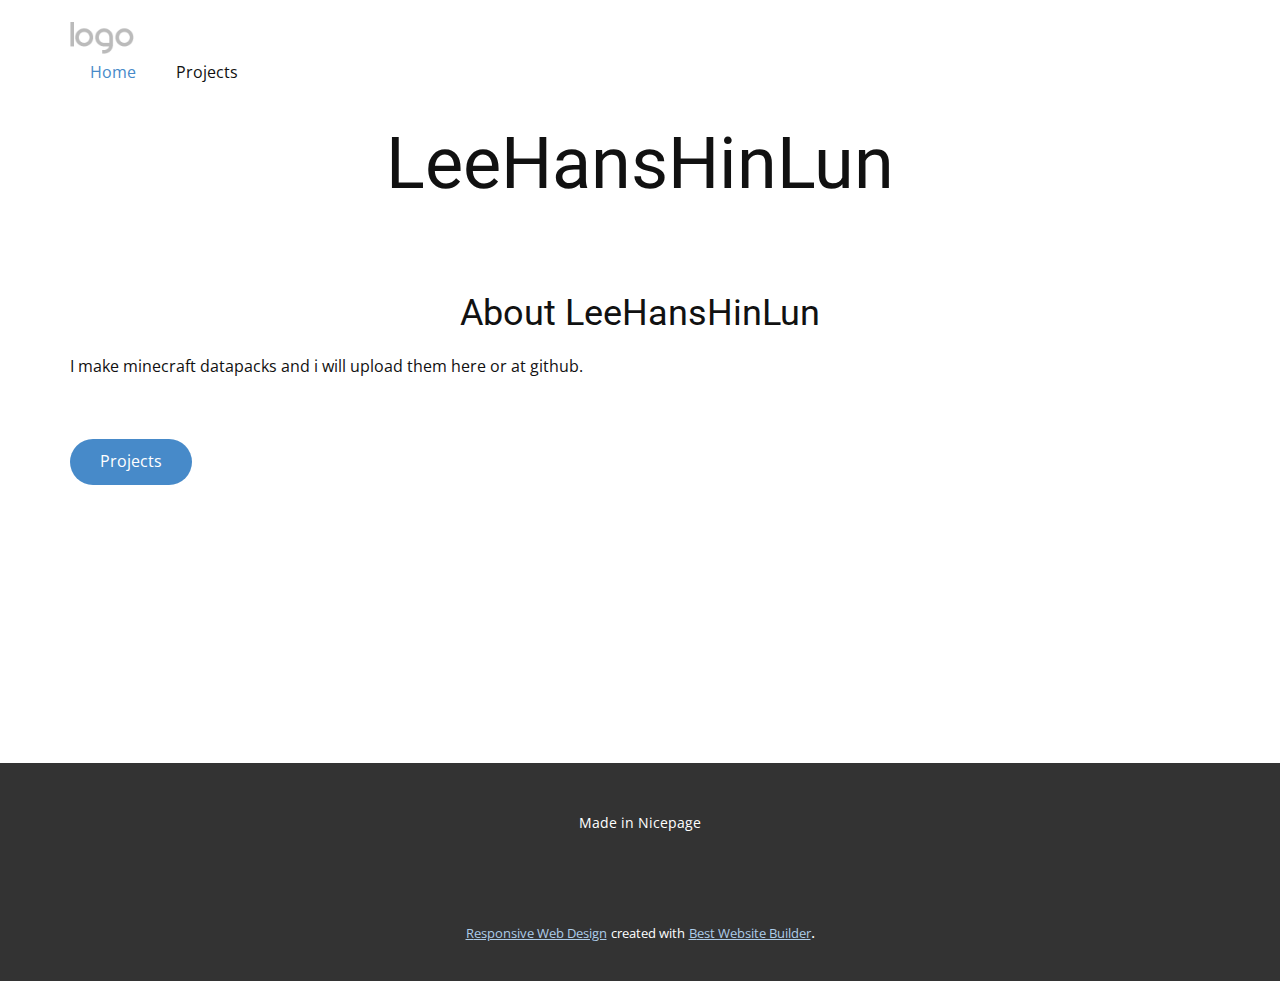
<file: index.html>
<!DOCTYPE html>
<html style="font-size: 16px;">
  <head>
    <meta name="viewport" content="width=device-width, initial-scale=1.0">
    <meta charset="utf-8">
    <meta name="keywords" content="Home, About LeeHansHinLun">
    <meta name="description" content="">
    <meta name="page_type" content="np-template-header-footer-from-plugin">
    <title>Home</title>
    <link rel="stylesheet" href="nicepage.css" media="screen">
<link rel="stylesheet" href="Home.css" media="screen">
    <script class="u-script" type="text/javascript" src="jquery.js" defer=""></script>
    <script class="u-script" type="text/javascript" src="nicepage.js" defer=""></script>
    <meta name="generator" content="Nicepage 4.2.6, nicepage.com">
    <link id="u-theme-google-font" rel="stylesheet" href="https://fonts.googleapis.com/css?family=Roboto:100,100i,300,300i,400,400i,500,500i,700,700i,900,900i|Open+Sans:300,300i,400,400i,600,600i,700,700i,800,800i">
    
    
    <script type="application/ld+json">{
		"@context": "http://schema.org",
		"@type": "Organization",
		"name": "LeeHansHinLun GitHub Site",
		"logo": "images/default-logo.png"
}</script>
    <meta name="theme-color" content="#478ac9">
    <meta property="og:title" content="Home">
    <meta property="og:type" content="website">
  </head>
  <body data-home-page="Home.html" data-home-page-title="Home" class="u-body"><header class="u-clearfix u-header" id="sec-c194" data-animation-name="" data-animation-duration="0" data-animation-delay="0" data-animation-direction=""><div class="u-clearfix u-sheet u-valign-middle u-sheet-1">
        <a href="https://nicepage.com" class="u-image u-logo u-image-1">
          <img src="images/default-logo.png" class="u-logo-image u-logo-image-1">
        </a>
        <nav class="u-menu u-menu-dropdown u-offcanvas u-menu-1">
          <div class="menu-collapse" style="font-size: 1rem; letter-spacing: 0px;">
            <a class="u-button-style u-custom-left-right-menu-spacing u-custom-padding-bottom u-custom-top-bottom-menu-spacing u-nav-link u-text-active-palette-1-base u-text-hover-palette-2-base" href="#">
              <svg viewBox="0 0 24 24"><use xmlns:xlink="http://www.w3.org/1999/xlink" xlink:href="#menu-hamburger"></use></svg>
              <svg version="1.1" xmlns="http://www.w3.org/2000/svg" xmlns:xlink="http://www.w3.org/1999/xlink"><defs><symbol id="menu-hamburger" viewBox="0 0 16 16" style="width: 16px; height: 16px;"><rect y="1" width="16" height="2"></rect><rect y="7" width="16" height="2"></rect><rect y="13" width="16" height="2"></rect>
</symbol>
</defs></svg>
            </a>
          </div>
          <div class="u-custom-menu u-nav-container">
            <ul class="u-nav u-unstyled u-nav-1"><li class="u-nav-item"><a class="u-button-style u-nav-link u-text-active-palette-1-base u-text-hover-palette-2-base" href="Home.html" style="padding: 10px 20px;">Home</a>
</li><li class="u-nav-item"><a class="u-button-style u-nav-link u-text-active-palette-1-base u-text-hover-palette-2-base" href="Projects.html" style="padding: 10px 20px;">Projects</a>
</li></ul>
          </div>
          <div class="u-custom-menu u-nav-container-collapse">
            <div class="u-black u-container-style u-inner-container-layout u-opacity u-opacity-95 u-sidenav">
              <div class="u-inner-container-layout u-sidenav-overflow">
                <div class="u-menu-close"></div>
                <ul class="u-align-center u-nav u-popupmenu-items u-unstyled u-nav-2"><li class="u-nav-item"><a class="u-button-style u-nav-link" href="Home.html" style="padding: 10px 20px;">Home</a>
</li><li class="u-nav-item"><a class="u-button-style u-nav-link" href="Projects.html" style="padding: 10px 20px;">Projects</a>
</li></ul>
              </div>
            </div>
            <div class="u-black u-menu-overlay u-opacity u-opacity-70"></div>
          </div>
        </nav>
        <h1 class="u-text u-text-default u-title u-text-1">LeeHansHinLun</h1>
      </div></header>
    <section class="u-clearfix u-section-1" id="sec-d2e0">
      <div class="u-clearfix u-sheet u-sheet-1">
        <h2 class="u-subtitle u-text u-text-default u-text-1">About LeeHansHinLun</h2>
        <p class="u-text u-text-2">I make minecraft datapacks and i will upload them here or at github.</p>
        <a href="Projects.html" data-page-id="2195112965" class="u-btn u-btn-round u-button-style u-hover-palette-1-light-1 u-palette-1-base u-radius-50 u-btn-1">Projects</a>
      </div>
    </section>
    
    
    <footer class="u-align-center u-clearfix u-footer u-grey-80 u-footer" id="sec-601f"><div class="u-clearfix u-sheet u-sheet-1">
        <p class="u-small-text u-text u-text-variant u-text-1">Made in Nicepage</p>
      </div></footer>
    <section class="u-backlink u-clearfix u-grey-80">
      <a class="u-link" href="https://nicepage.com/web-design" target="_blank">
        <span>Responsive Web Design</span>
      </a>
      <p class="u-text">
        <span>created with</span>
      </p>
      <a class="u-link" href="https://nicepage.one" target="_blank">
        <span>Best Website Builder</span>
      </a>. 
    </section>
  </body>
</html>
</file>
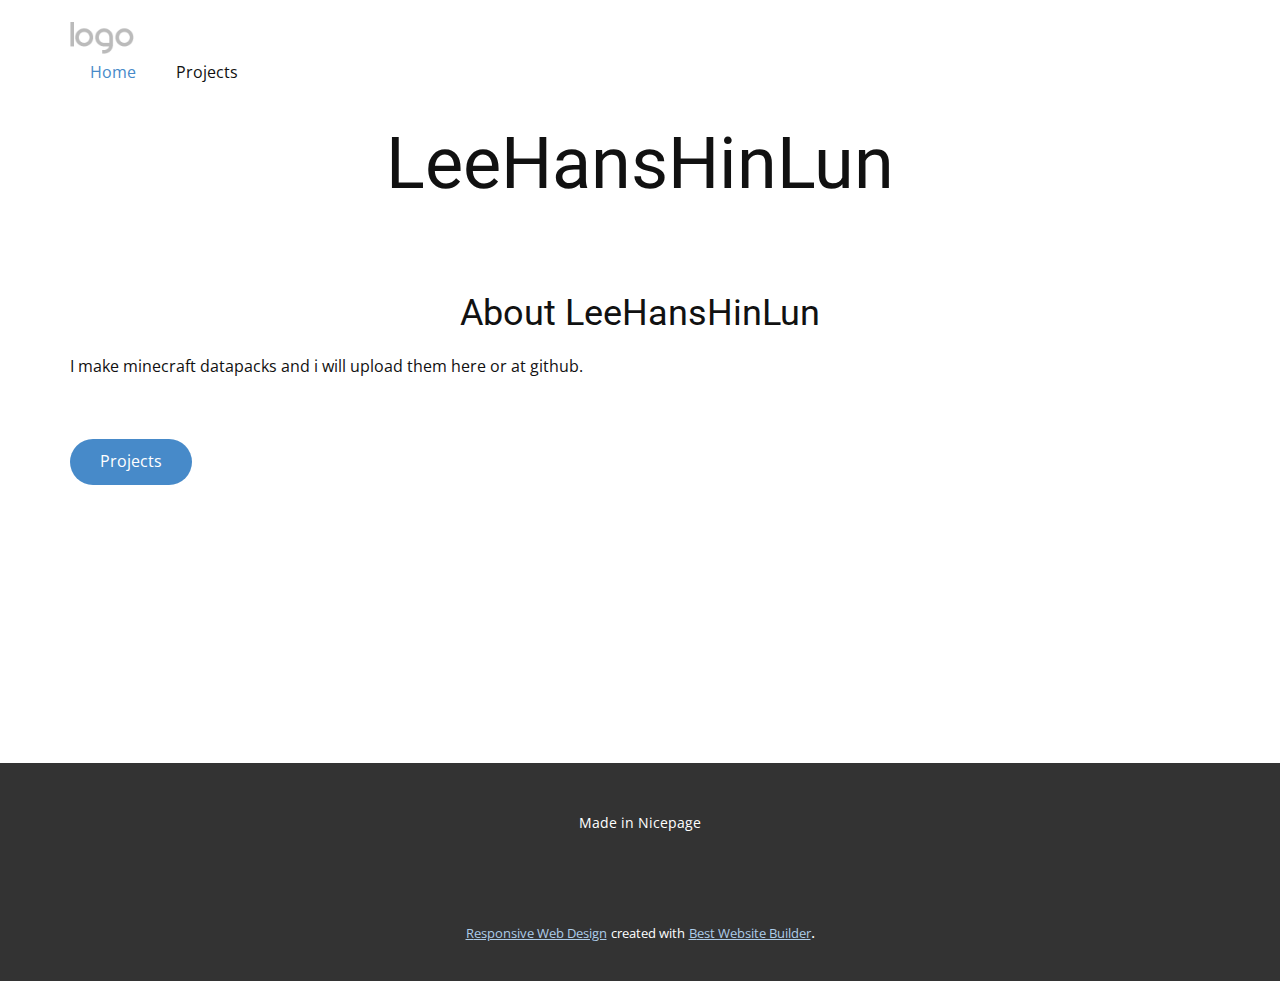
<file: Home.html>
<!DOCTYPE html>
<html style="font-size: 16px;">
  <head>
    <meta name="viewport" content="width=device-width, initial-scale=1.0">
    <meta charset="utf-8">
    <meta name="keywords" content="Home, About LeeHansHinLun">
    <meta name="description" content="">
    <meta name="page_type" content="np-template-header-footer-from-plugin">
    <title>Home</title>
    <link rel="stylesheet" href="nicepage.css" media="screen">
<link rel="stylesheet" href="Home.css" media="screen">
    <script class="u-script" type="text/javascript" src="jquery.js" defer=""></script>
    <script class="u-script" type="text/javascript" src="nicepage.js" defer=""></script>
    <meta name="generator" content="Nicepage 4.2.6, nicepage.com">
    <link id="u-theme-google-font" rel="stylesheet" href="https://fonts.googleapis.com/css?family=Roboto:100,100i,300,300i,400,400i,500,500i,700,700i,900,900i|Open+Sans:300,300i,400,400i,600,600i,700,700i,800,800i">
    
    
    <script type="application/ld+json">{
		"@context": "http://schema.org",
		"@type": "Organization",
		"name": "LeeHansHinLun GitHub Site",
		"logo": "images/default-logo.png"
}</script>
    <meta name="theme-color" content="#478ac9">
    <meta property="og:title" content="Home">
    <meta property="og:type" content="website">
  </head>
  <body class="u-body"><header class="u-clearfix u-header" id="sec-c194" data-animation-name="" data-animation-duration="0" data-animation-delay="0" data-animation-direction=""><div class="u-clearfix u-sheet u-valign-middle u-sheet-1">
        <a href="https://nicepage.com" class="u-image u-logo u-image-1">
          <img src="images/default-logo.png" class="u-logo-image u-logo-image-1">
        </a>
        <nav class="u-menu u-menu-dropdown u-offcanvas u-menu-1">
          <div class="menu-collapse" style="font-size: 1rem; letter-spacing: 0px;">
            <a class="u-button-style u-custom-left-right-menu-spacing u-custom-padding-bottom u-custom-top-bottom-menu-spacing u-nav-link u-text-active-palette-1-base u-text-hover-palette-2-base" href="#">
              <svg viewBox="0 0 24 24"><use xmlns:xlink="http://www.w3.org/1999/xlink" xlink:href="#menu-hamburger"></use></svg>
              <svg version="1.1" xmlns="http://www.w3.org/2000/svg" xmlns:xlink="http://www.w3.org/1999/xlink"><defs><symbol id="menu-hamburger" viewBox="0 0 16 16" style="width: 16px; height: 16px;"><rect y="1" width="16" height="2"></rect><rect y="7" width="16" height="2"></rect><rect y="13" width="16" height="2"></rect>
</symbol>
</defs></svg>
            </a>
          </div>
          <div class="u-custom-menu u-nav-container">
            <ul class="u-nav u-unstyled u-nav-1"><li class="u-nav-item"><a class="u-button-style u-nav-link u-text-active-palette-1-base u-text-hover-palette-2-base" href="Home.html" style="padding: 10px 20px;">Home</a>
</li><li class="u-nav-item"><a class="u-button-style u-nav-link u-text-active-palette-1-base u-text-hover-palette-2-base" href="Projects.html" style="padding: 10px 20px;">Projects</a>
</li></ul>
          </div>
          <div class="u-custom-menu u-nav-container-collapse">
            <div class="u-black u-container-style u-inner-container-layout u-opacity u-opacity-95 u-sidenav">
              <div class="u-inner-container-layout u-sidenav-overflow">
                <div class="u-menu-close"></div>
                <ul class="u-align-center u-nav u-popupmenu-items u-unstyled u-nav-2"><li class="u-nav-item"><a class="u-button-style u-nav-link" href="Home.html" style="padding: 10px 20px;">Home</a>
</li><li class="u-nav-item"><a class="u-button-style u-nav-link" href="Projects.html" style="padding: 10px 20px;">Projects</a>
</li></ul>
              </div>
            </div>
            <div class="u-black u-menu-overlay u-opacity u-opacity-70"></div>
          </div>
        </nav>
        <h1 class="u-text u-text-default u-title u-text-1">LeeHansHinLun</h1>
      </div></header>
    <section class="u-clearfix u-section-1" id="sec-d2e0">
      <div class="u-clearfix u-sheet u-sheet-1">
        <h2 class="u-subtitle u-text u-text-default u-text-1">About LeeHansHinLun</h2>
        <p class="u-text u-text-2">I make minecraft datapacks and i will upload them here or at github.</p>
        <a href="Projects.html" data-page-id="2195112965" class="u-btn u-btn-round u-button-style u-hover-palette-1-light-1 u-palette-1-base u-radius-50 u-btn-1">Projects</a>
      </div>
    </section>
    
    
    <footer class="u-align-center u-clearfix u-footer u-grey-80 u-footer" id="sec-601f"><div class="u-clearfix u-sheet u-sheet-1">
        <p class="u-small-text u-text u-text-variant u-text-1">Made in Nicepage</p>
      </div></footer>
    <section class="u-backlink u-clearfix u-grey-80">
      <a class="u-link" href="https://nicepage.com/web-design" target="_blank">
        <span>Responsive Web Design</span>
      </a>
      <p class="u-text">
        <span>created with</span>
      </p>
      <a class="u-link" href="https://nicepage.one" target="_blank">
        <span>Best Website Builder</span>
      </a>. 
    </section>
  </body>
</html>
</file>
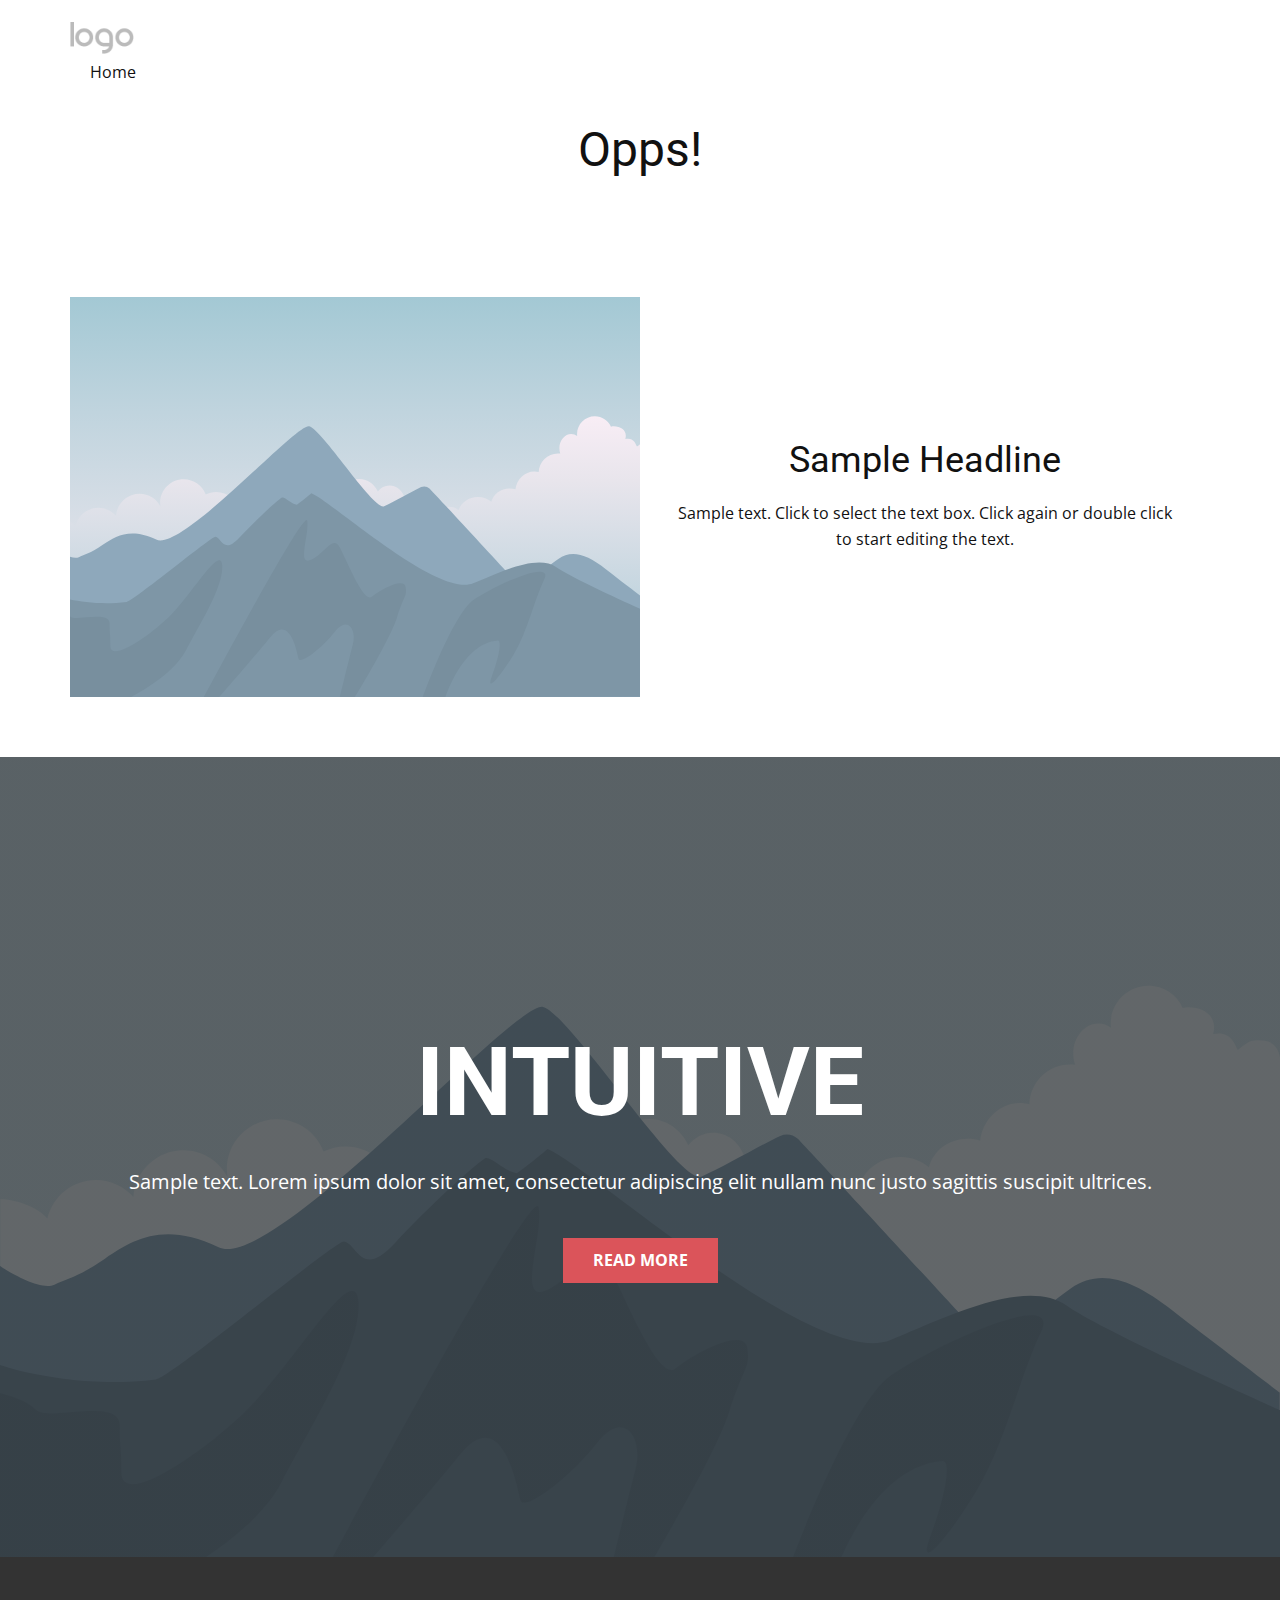
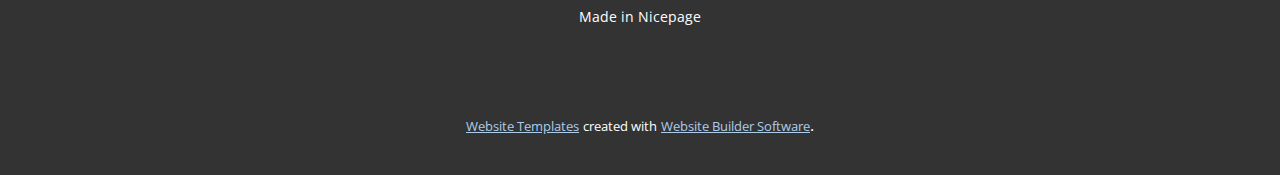
<file: Page-1.html>
<!DOCTYPE html>
<html style="font-size: 16px;">
  <head>
    <meta name="viewport" content="width=device-width, initial-scale=1.0">
    <meta charset="utf-8">
    <meta name="keywords" content="INTUITIVE">
    <meta name="description" content="">
    <meta name="page_type" content="np-template-header-footer-from-plugin">
    <title>Page 1</title>
    <link rel="stylesheet" href="nicepage.css" media="screen">
<link rel="stylesheet" href="Page-1.css" media="screen">
    <script class="u-script" type="text/javascript" src="jquery.js" defer=""></script>
    <script class="u-script" type="text/javascript" src="nicepage.js" defer=""></script>
    <meta name="generator" content="Nicepage 4.2.6, nicepage.com">
    <link id="u-theme-google-font" rel="stylesheet" href="https://fonts.googleapis.com/css?family=Roboto:100,100i,300,300i,400,400i,500,500i,700,700i,900,900i|Open+Sans:300,300i,400,400i,600,600i,700,700i,800,800i">
    
    
    
    <script type="application/ld+json">{
		"@context": "http://schema.org",
		"@type": "Organization",
		"name": "Maintenance",
		"logo": "images/default-logo.png"
}</script>
    <meta name="theme-color" content="#478ac9">
    <meta property="og:title" content="Page 1">
    <meta property="og:description" content="">
    <meta property="og:type" content="website">
  </head>
  <body class="u-body"><header class="u-clearfix u-header u-header" id="sec-73d4"><div class="u-clearfix u-sheet u-valign-middle u-sheet-1">
        <a href="https://github.com/LeeHansHinLun" class="u-image u-logo u-image-1" title="GitHub">
          <img src="images/default-logo.png" class="u-logo-image u-logo-image-1">
        </a>
        <nav class="u-menu u-menu-dropdown u-offcanvas u-menu-1">
          <div class="menu-collapse" style="font-size: 1rem; letter-spacing: 0px;">
            <a class="u-button-style u-custom-left-right-menu-spacing u-custom-padding-bottom u-custom-top-bottom-menu-spacing u-nav-link u-text-active-palette-1-base u-text-hover-palette-2-base" href="#">
              <svg viewBox="0 0 24 24"><use xmlns:xlink="http://www.w3.org/1999/xlink" xlink:href="#menu-hamburger"></use></svg>
              <svg version="1.1" xmlns="http://www.w3.org/2000/svg" xmlns:xlink="http://www.w3.org/1999/xlink"><defs><symbol id="menu-hamburger" viewBox="0 0 16 16" style="width: 16px; height: 16px;"><rect y="1" width="16" height="2"></rect><rect y="7" width="16" height="2"></rect><rect y="13" width="16" height="2"></rect>
</symbol>
</defs></svg>
            </a>
          </div>
          <div class="u-custom-menu u-nav-container">
            <ul class="u-nav u-unstyled u-nav-1"><li class="u-nav-item"><a class="u-button-style u-nav-link u-text-active-palette-1-base u-text-hover-palette-2-base" href="Home.html" style="padding: 10px 20px;">Home</a>
</li></ul>
          </div>
          <div class="u-custom-menu u-nav-container-collapse">
            <div class="u-black u-container-style u-inner-container-layout u-opacity u-opacity-95 u-sidenav">
              <div class="u-inner-container-layout u-sidenav-overflow">
                <div class="u-menu-close"></div>
                <ul class="u-align-center u-nav u-popupmenu-items u-unstyled u-nav-2"><li class="u-nav-item"><a class="u-button-style u-nav-link" href="Home.html" style="padding: 10px 20px;">Home</a>
</li></ul>
              </div>
            </div>
            <div class="u-black u-menu-overlay u-opacity u-opacity-70"></div>
          </div>
        </nav>
        <h1 class="u-text u-text-default u-text-1">Opps!</h1>
      </div></header>
    <section class="u-clearfix u-section-1" id="sec-1f75">
      <div class="u-clearfix u-sheet u-sheet-1">
        <div class="u-clearfix u-expanded-width u-layout-wrap u-layout-wrap-1">
          <div class="u-layout">
            <div class="u-layout-row">
              <div class="u-container-style u-image u-layout-cell u-size-30 u-image-1" data-image-width="400" data-image-height="265">
                <div class="u-container-layout u-valign-top u-container-layout-1"></div>
              </div>
              <div class="u-align-center u-container-style u-layout-cell u-size-30 u-layout-cell-2">
                <div class="u-container-layout u-valign-middle u-container-layout-2">
                  <h2 class="u-text u-text-default u-text-1">Sample Headline</h2>
                  <p class="u-text u-text-default u-text-2">Sample text. Click to select the text box. Click again or double click to start editing the text.</p>
                </div>
              </div>
            </div>
          </div>
        </div>
      </div>
    </section>
    <section class="u-align-center u-clearfix u-image u-shading u-section-2" src="" data-image-width="256" data-image-height="256" id="sec-0b5c">
      <div class="u-clearfix u-sheet u-valign-middle u-sheet-1">
        <h1 class="u-text u-text-default u-title u-text-1">INTUITIVE</h1>
        <p class="u-large-text u-text u-text-default u-text-variant u-text-2">Sample text. Lorem ipsum dolor sit amet, consectetur adipiscing elit nullam nunc justo sagittis suscipit ultrices.</p>
        <a href="#" class="u-btn u-button-style u-palette-2-base u-btn-1">Read More</a>
      </div>
    </section>
    
    
    <footer class="u-align-center u-clearfix u-footer u-grey-80 u-footer" id="sec-c5d1"><div class="u-clearfix u-sheet u-sheet-1">
        <p class="u-small-text u-text u-text-variant u-text-1">Made in Nicepage</p>
      </div></footer>
    <section class="u-backlink u-clearfix u-grey-80">
      <a class="u-link" href="https://nicepage.com/website-templates" target="_blank">
        <span>Website Templates</span>
      </a>
      <p class="u-text">
        <span>created with</span>
      </p>
      <a class="u-link" href="" target="_blank">
        <span>Website Builder Software</span>
      </a>. 
    </section>
  </body>
</html>
</file>
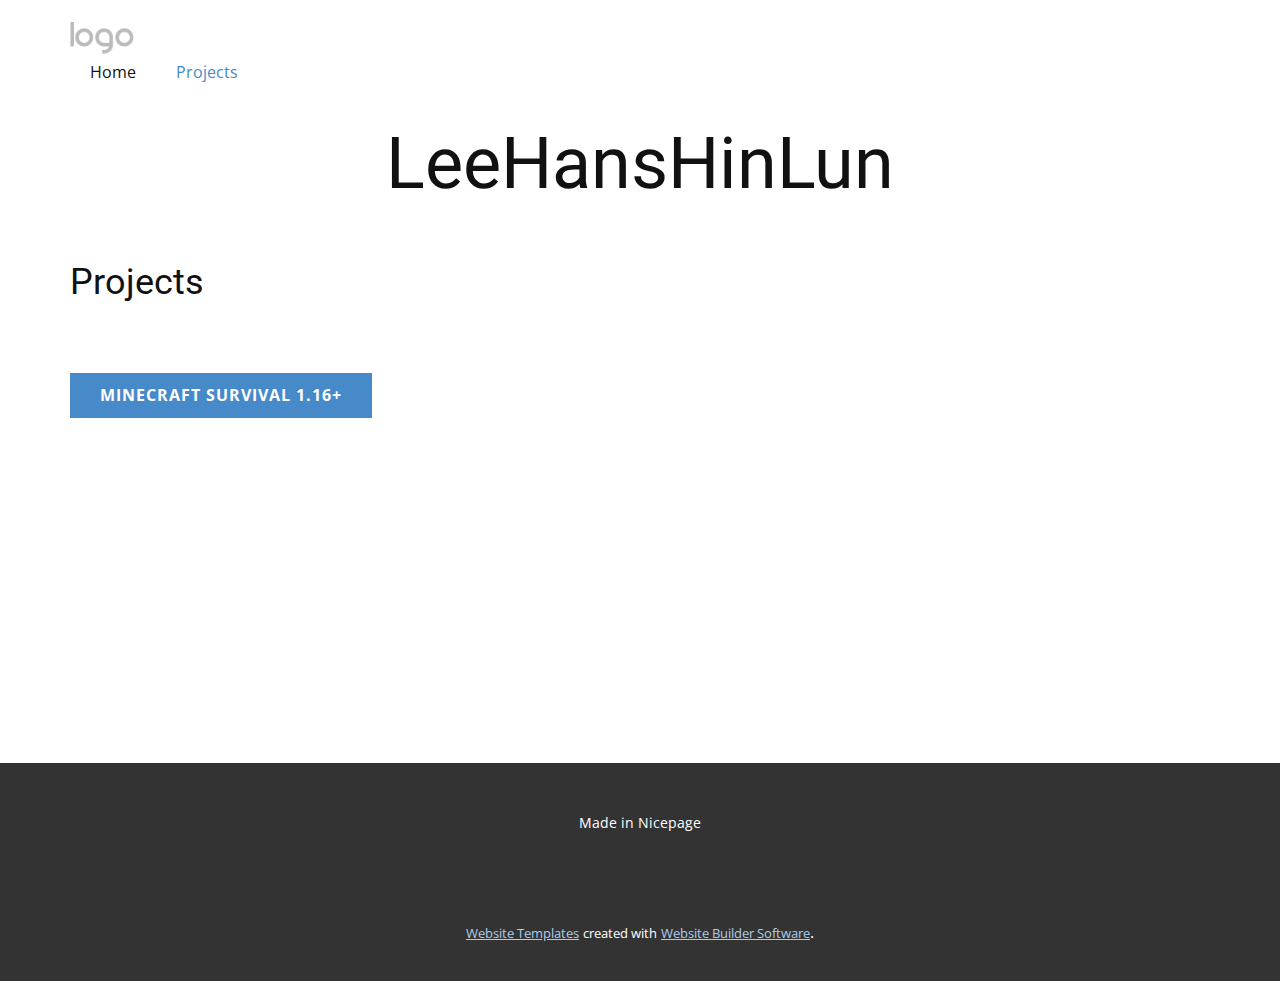
<file: Projects.html>
<!DOCTYPE html>
<html style="font-size: 16px;">
  <head>
    <meta name="viewport" content="width=device-width, initial-scale=1.0">
    <meta charset="utf-8">
    <meta name="keywords" content="Projects">
    <meta name="description" content="">
    <meta name="page_type" content="np-template-header-footer-from-plugin">
    <title>Projects</title>
    <link rel="stylesheet" href="nicepage.css" media="screen">
<link rel="stylesheet" href="Projects.css" media="screen">
    <script class="u-script" type="text/javascript" src="jquery.js" defer=""></script>
    <script class="u-script" type="text/javascript" src="nicepage.js" defer=""></script>
    <meta name="generator" content="Nicepage 4.2.6, nicepage.com">
    <link id="u-theme-google-font" rel="stylesheet" href="https://fonts.googleapis.com/css?family=Roboto:100,100i,300,300i,400,400i,500,500i,700,700i,900,900i|Open+Sans:300,300i,400,400i,600,600i,700,700i,800,800i">
    
    
    <script type="application/ld+json">{
		"@context": "http://schema.org",
		"@type": "Organization",
		"name": "LeeHansHinLun GitHub Site",
		"logo": "images/default-logo.png"
}</script>
    <meta name="theme-color" content="#478ac9">
    <meta property="og:title" content="Projects">
    <meta property="og:type" content="website">
  </head>
  <body class="u-body"><header class="u-clearfix u-header" id="sec-c194" data-animation-name="" data-animation-duration="0" data-animation-delay="0" data-animation-direction=""><div class="u-clearfix u-sheet u-valign-middle u-sheet-1">
        <a href="https://nicepage.com" class="u-image u-logo u-image-1">
          <img src="images/default-logo.png" class="u-logo-image u-logo-image-1">
        </a>
        <nav class="u-menu u-menu-dropdown u-offcanvas u-menu-1">
          <div class="menu-collapse" style="font-size: 1rem; letter-spacing: 0px;">
            <a class="u-button-style u-custom-left-right-menu-spacing u-custom-padding-bottom u-custom-top-bottom-menu-spacing u-nav-link u-text-active-palette-1-base u-text-hover-palette-2-base" href="#">
              <svg viewBox="0 0 24 24"><use xmlns:xlink="http://www.w3.org/1999/xlink" xlink:href="#menu-hamburger"></use></svg>
              <svg version="1.1" xmlns="http://www.w3.org/2000/svg" xmlns:xlink="http://www.w3.org/1999/xlink"><defs><symbol id="menu-hamburger" viewBox="0 0 16 16" style="width: 16px; height: 16px;"><rect y="1" width="16" height="2"></rect><rect y="7" width="16" height="2"></rect><rect y="13" width="16" height="2"></rect>
</symbol>
</defs></svg>
            </a>
          </div>
          <div class="u-custom-menu u-nav-container">
            <ul class="u-nav u-unstyled u-nav-1"><li class="u-nav-item"><a class="u-button-style u-nav-link u-text-active-palette-1-base u-text-hover-palette-2-base" href="Home.html" style="padding: 10px 20px;">Home</a>
</li><li class="u-nav-item"><a class="u-button-style u-nav-link u-text-active-palette-1-base u-text-hover-palette-2-base" href="Projects.html" style="padding: 10px 20px;">Projects</a>
</li></ul>
          </div>
          <div class="u-custom-menu u-nav-container-collapse">
            <div class="u-black u-container-style u-inner-container-layout u-opacity u-opacity-95 u-sidenav">
              <div class="u-inner-container-layout u-sidenav-overflow">
                <div class="u-menu-close"></div>
                <ul class="u-align-center u-nav u-popupmenu-items u-unstyled u-nav-2"><li class="u-nav-item"><a class="u-button-style u-nav-link" href="Home.html" style="padding: 10px 20px;">Home</a>
</li><li class="u-nav-item"><a class="u-button-style u-nav-link" href="Projects.html" style="padding: 10px 20px;">Projects</a>
</li></ul>
              </div>
            </div>
            <div class="u-black u-menu-overlay u-opacity u-opacity-70"></div>
          </div>
        </nav>
        <h1 class="u-text u-text-default u-title u-text-1">LeeHansHinLun</h1>
      </div></header>
    <section class="u-clearfix u-section-1" id="sec-5b09">
      <div class="u-clearfix u-sheet u-valign-top u-sheet-1">
        <h2 class="u-subtitle u-text u-text-default u-text-1">Projects</h2>
        <a href="https://leehanshinlun.github.io/Minecraft_Survival_1.16/" class="u-btn u-button-style u-hover-palette-1-dark-1 u-palette-1-base u-btn-1" target="_blank">minecraft survival 1.16+</a>
      </div>
    </section>
    
    
    <footer class="u-align-center u-clearfix u-footer u-grey-80 u-footer" id="sec-601f"><div class="u-clearfix u-sheet u-sheet-1">
        <p class="u-small-text u-text u-text-variant u-text-1">Made in Nicepage</p>
      </div></footer>
    <section class="u-backlink u-clearfix u-grey-80">
      <a class="u-link" href="https://nicepage.com/website-templates" target="_blank">
        <span>Website Templates</span>
      </a>
      <p class="u-text">
        <span>created with</span>
      </p>
      <a class="u-link" href="" target="_blank">
        <span>Website Builder Software</span>
      </a>. 
    </section>
  </body>
</html>
</file>
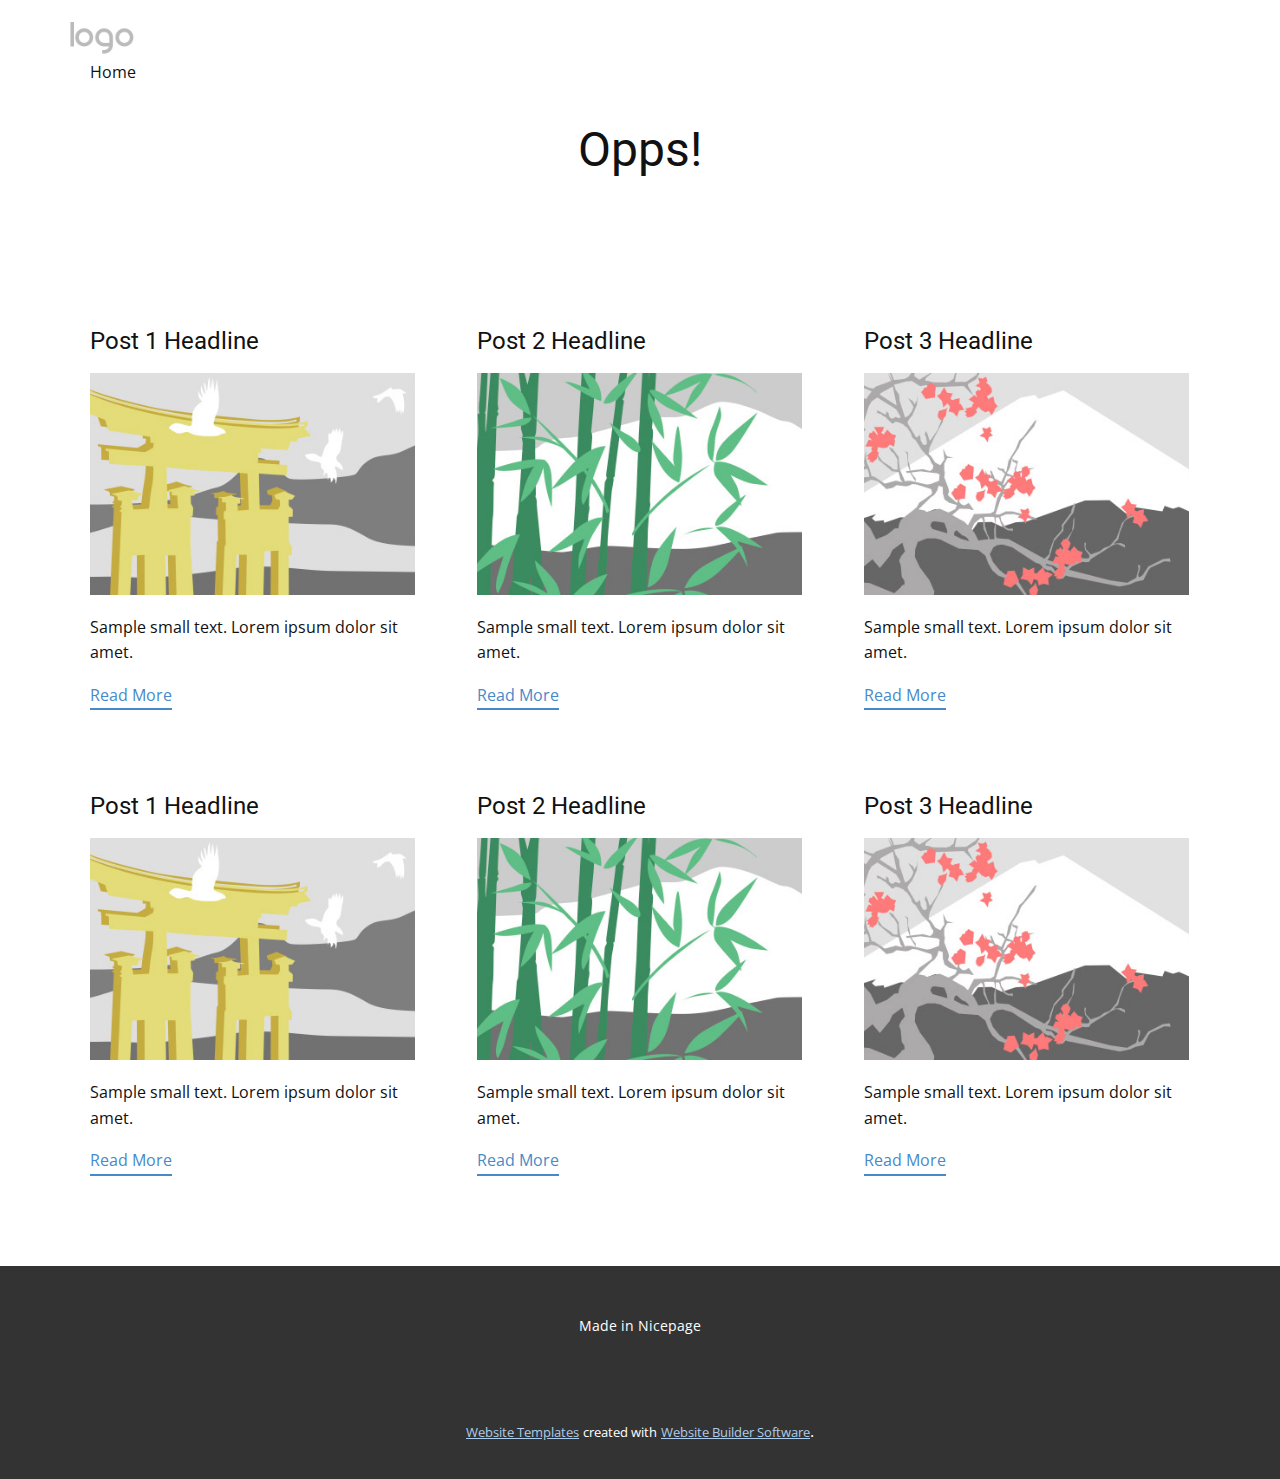
<file: blog/blog.html>
<html style="font-size: 16px;"><head>
    <meta name="viewport" content="width=device-width, initial-scale=1.0">
    <meta charset="utf-8">
    <meta name="keywords" content="">
    <meta name="description" content="">
    <meta name="page_type" content="np-template-header-footer-from-plugin">
    <title>Blog Template</title>
    <link rel="stylesheet" href="../nicepage.css" media="screen">
<link rel="stylesheet" href="../Blog-Template.css" media="screen">
    <script class="u-script" type="text/javascript" src="../jquery.js" defer=""></script>
    <script class="u-script" type="text/javascript" src="../nicepage.js" defer=""></script>
    <meta name="generator" content="Nicepage 4.2.6, nicepage.com">
    <link id="u-theme-google-font" rel="stylesheet" href="https://fonts.googleapis.com/css?family=Roboto:100,100i,300,300i,400,400i,500,500i,700,700i,900,900i|Open+Sans:300,300i,400,400i,600,600i,700,700i,800,800i">
    
    
    <script type="application/ld+json">{
		"@context": "http://schema.org",
		"@type": "Organization",
		"name": "Maintenance",
		"logo": "images/default-logo.png"
}</script>
    <meta name="theme-color" content="#478ac9">
  </head>
  <body class="u-body"><header class="u-clearfix u-header u-header" id="sec-73d4"><div class="u-clearfix u-sheet u-valign-middle u-sheet-1">
        <a href="https://github.com/LeeHansHinLun" class="u-image u-logo u-image-1" title="GitHub">
          <img src="../images/default-logo.png" class="u-logo-image u-logo-image-1">
        </a>
        <nav class="u-menu u-menu-dropdown u-offcanvas u-menu-1">
          <div class="menu-collapse" style="font-size: 1rem; letter-spacing: 0px;">
            <a class="u-button-style u-custom-left-right-menu-spacing u-custom-padding-bottom u-custom-top-bottom-menu-spacing u-nav-link u-text-active-palette-1-base u-text-hover-palette-2-base" href="#">
              <svg viewBox="0 0 24 24"><use xmlns:xlink="http://www.w3.org/1999/xlink" xlink:href="#menu-hamburger"></use></svg>
              <svg version="1.1" xmlns="http://www.w3.org/2000/svg" xmlns:xlink="http://www.w3.org/1999/xlink"><defs><symbol id="menu-hamburger" viewBox="0 0 16 16" style="width: 16px; height: 16px;"><rect y="1" width="16" height="2"></rect><rect y="7" width="16" height="2"></rect><rect y="13" width="16" height="2"></rect>
</symbol>
</defs></svg>
            </a>
          </div>
          <div class="u-custom-menu u-nav-container">
            <ul class="u-nav u-unstyled u-nav-1"><li class="u-nav-item"><a class="u-button-style u-nav-link u-text-active-palette-1-base u-text-hover-palette-2-base" href="../Home.html" style="padding: 10px 20px;">Home</a>
</li></ul>
          </div>
          <div class="u-custom-menu u-nav-container-collapse">
            <div class="u-black u-container-style u-inner-container-layout u-opacity u-opacity-95 u-sidenav">
              <div class="u-inner-container-layout u-sidenav-overflow">
                <div class="u-menu-close"></div>
                <ul class="u-align-center u-nav u-popupmenu-items u-unstyled u-nav-2"><li class="u-nav-item"><a class="u-button-style u-nav-link" href="../Home.html" style="padding: 10px 20px;">Home</a>
</li></ul>
              </div>
            </div>
            <div class="u-black u-menu-overlay u-opacity u-opacity-70"></div>
          </div>
        </nav>
        <h1 class="u-text u-text-default u-text-1">Opps!</h1>
      </div></header>
    <section class="u-clearfix u-section-1" id="sec-fc31">
      <div class="u-clearfix u-sheet u-valign-middle u-sheet-1"><!--blog--><!--blog_options_json--><!--{"type":"Recent","source":"","tags":"","count":""}--><!--/blog_options_json-->
        <div class="u-blog u-expanded-width u-repeater u-repeater-1"><!--blog_post-->
          <div class="u-blog-post u-container-style u-repeater-item u-white u-repeater-item-1">
            <div class="u-container-layout u-similar-container u-valign-top u-container-layout-1"><!--blog_post_header-->
              <h4 class="u-blog-control u-text u-text-1">
                <a class="u-post-header-link" href="../blog/post-5.html"><!--blog_post_header_content-->Post 1 Headline<!--/blog_post_header_content--></a>
              </h4><!--/blog_post_header--><!--blog_post_image-->
              <a class="u-post-header-link" href="../blog/post-5.html"><img alt="" class="u-blog-control u-expanded-width u-image u-image-default u-image-1" src="[data-uri]"></a><!--/blog_post_image--><!--blog_post_content-->
              <div class="u-blog-control u-post-content u-text u-text-2 fr-view">Sample small text. Lorem ipsum dolor sit amet.</div><!--/blog_post_content--><!--blog_post_readmore-->
              <a href="../blog/post-5.html" class="u-blog-control u-border-2 u-border-palette-1-base u-btn u-btn-rectangle u-button-style u-none u-btn-1"><!--blog_post_readmore_content--><!--options_json--><!--{"content":"","defaultValue":"Read More"}--><!--/options_json-->Read More<!--/blog_post_readmore_content--></a><!--/blog_post_readmore-->
            </div>
          </div><div class="u-blog-post u-container-style u-repeater-item u-video-cover u-white">
            <div class="u-container-layout u-similar-container u-valign-top u-container-layout-2"><!--blog_post_header-->
              <h4 class="u-blog-control u-text u-text-3">
                <a class="u-post-header-link" href="../blog/post-4.html"><!--blog_post_header_content-->Post 2 Headline<!--/blog_post_header_content--></a>
              </h4><!--/blog_post_header--><!--blog_post_image-->
              <a class="u-post-header-link" href="../blog/post-4.html"><img alt="" class="u-blog-control u-expanded-width u-image u-image-default u-image-2" src="[data-uri]"></a><!--/blog_post_image--><!--blog_post_content-->
              <div class="u-blog-control u-post-content u-text u-text-4 fr-view">Sample small text. Lorem ipsum dolor sit amet.</div><!--/blog_post_content--><!--blog_post_readmore-->
              <a href="../blog/post-4.html" class="u-blog-control u-border-2 u-border-palette-1-base u-btn u-btn-rectangle u-button-style u-none u-btn-2"><!--blog_post_readmore_content--><!--options_json--><!--{"content":"","defaultValue":"Read More"}--><!--/options_json-->Read More<!--/blog_post_readmore_content--></a><!--/blog_post_readmore-->
            </div>
          </div><div class="u-blog-post u-container-style u-repeater-item u-video-cover u-white">
            <div class="u-container-layout u-similar-container u-valign-top u-container-layout-3"><!--blog_post_header-->
              <h4 class="u-blog-control u-text u-text-5">
                <a class="u-post-header-link" href="../blog/post-3.html"><!--blog_post_header_content-->Post 3 Headline<!--/blog_post_header_content--></a>
              </h4><!--/blog_post_header--><!--blog_post_image-->
              <a class="u-post-header-link" href="../blog/post-3.html"><img alt="" class="u-blog-control u-expanded-width u-image u-image-default u-image-3" src="[data-uri]"></a><!--/blog_post_image--><!--blog_post_content-->
              <div class="u-blog-control u-post-content u-text u-text-6 fr-view">Sample small text. Lorem ipsum dolor sit amet.</div><!--/blog_post_content--><!--blog_post_readmore-->
              <a href="../blog/post-3.html" class="u-blog-control u-border-2 u-border-palette-1-base u-btn u-btn-rectangle u-button-style u-none u-btn-3"><!--blog_post_readmore_content--><!--options_json--><!--{"content":"","defaultValue":"Read More"}--><!--/options_json-->Read More<!--/blog_post_readmore_content--></a><!--/blog_post_readmore-->
            </div>
          </div><div class="u-blog-post u-container-style u-repeater-item u-white u-repeater-item-1">
            <div class="u-container-layout u-similar-container u-valign-top u-container-layout-1"><!--blog_post_header-->
              <h4 class="u-blog-control u-text u-text-1">
                <a class="u-post-header-link" href="../blog/post-2.html"><!--blog_post_header_content-->Post 1 Headline<!--/blog_post_header_content--></a>
              </h4><!--/blog_post_header--><!--blog_post_image-->
              <a class="u-post-header-link" href="../blog/post-2.html"><img alt="" class="u-blog-control u-expanded-width u-image u-image-default u-image-1" src="[data-uri]"></a><!--/blog_post_image--><!--blog_post_content-->
              <div class="u-blog-control u-post-content u-text u-text-2 fr-view">Sample small text. Lorem ipsum dolor sit amet.</div><!--/blog_post_content--><!--blog_post_readmore-->
              <a href="../blog/post-2.html" class="u-blog-control u-border-2 u-border-palette-1-base u-btn u-btn-rectangle u-button-style u-none u-btn-1"><!--blog_post_readmore_content--><!--options_json--><!--{"content":"","defaultValue":"Read More"}--><!--/options_json-->Read More<!--/blog_post_readmore_content--></a><!--/blog_post_readmore-->
            </div>
          </div><div class="u-blog-post u-container-style u-repeater-item u-video-cover u-white">
            <div class="u-container-layout u-similar-container u-valign-top u-container-layout-2"><!--blog_post_header-->
              <h4 class="u-blog-control u-text u-text-3">
                <a class="u-post-header-link" href="../blog/post-1.html"><!--blog_post_header_content-->Post 2 Headline<!--/blog_post_header_content--></a>
              </h4><!--/blog_post_header--><!--blog_post_image-->
              <a class="u-post-header-link" href="../blog/post-1.html"><img alt="" class="u-blog-control u-expanded-width u-image u-image-default u-image-2" src="[data-uri]"></a><!--/blog_post_image--><!--blog_post_content-->
              <div class="u-blog-control u-post-content u-text u-text-4 fr-view">Sample small text. Lorem ipsum dolor sit amet.</div><!--/blog_post_content--><!--blog_post_readmore-->
              <a href="../blog/post-1.html" class="u-blog-control u-border-2 u-border-palette-1-base u-btn u-btn-rectangle u-button-style u-none u-btn-2"><!--blog_post_readmore_content--><!--options_json--><!--{"content":"","defaultValue":"Read More"}--><!--/options_json-->Read More<!--/blog_post_readmore_content--></a><!--/blog_post_readmore-->
            </div>
          </div><div class="u-blog-post u-container-style u-repeater-item u-video-cover u-white">
            <div class="u-container-layout u-similar-container u-valign-top u-container-layout-3"><!--blog_post_header-->
              <h4 class="u-blog-control u-text u-text-5">
                <a class="u-post-header-link" href="../blog/post.html"><!--blog_post_header_content-->Post 3 Headline<!--/blog_post_header_content--></a>
              </h4><!--/blog_post_header--><!--blog_post_image-->
              <a class="u-post-header-link" href="../blog/post.html"><img alt="" class="u-blog-control u-expanded-width u-image u-image-default u-image-3" src="[data-uri]"></a><!--/blog_post_image--><!--blog_post_content-->
              <div class="u-blog-control u-post-content u-text u-text-6 fr-view">Sample small text. Lorem ipsum dolor sit amet.</div><!--/blog_post_content--><!--blog_post_readmore-->
              <a href="../blog/post.html" class="u-blog-control u-border-2 u-border-palette-1-base u-btn u-btn-rectangle u-button-style u-none u-btn-3"><!--blog_post_readmore_content--><!--options_json--><!--{"content":"","defaultValue":"Read More"}--><!--/options_json-->Read More<!--/blog_post_readmore_content--></a><!--/blog_post_readmore-->
            </div>
          </div><!--/blog_post--><!--blog_post-->
          <!--/blog_post--><!--blog_post-->
          <!--/blog_post-->
        </div><!--/blog-->
      </div>
    </section>
    
    
    <footer class="u-align-center u-clearfix u-footer u-grey-80 u-footer" id="sec-c5d1"><div class="u-clearfix u-sheet u-sheet-1">
        <p class="u-small-text u-text u-text-variant u-text-1">Made in Nicepage</p>
      </div></footer>
    <section class="u-backlink u-clearfix u-grey-80">
      <a class="u-link" href="https://nicepage.com/website-templates" target="_blank">
        <span>Website Templates</span>
      </a>
      <p class="u-text">
        <span>created with</span>
      </p>
      <a class="u-link" href="" target="_blank">
        <span>Website Builder Software</span>
      </a>. 
    </section>
  
</body></html>
</file>
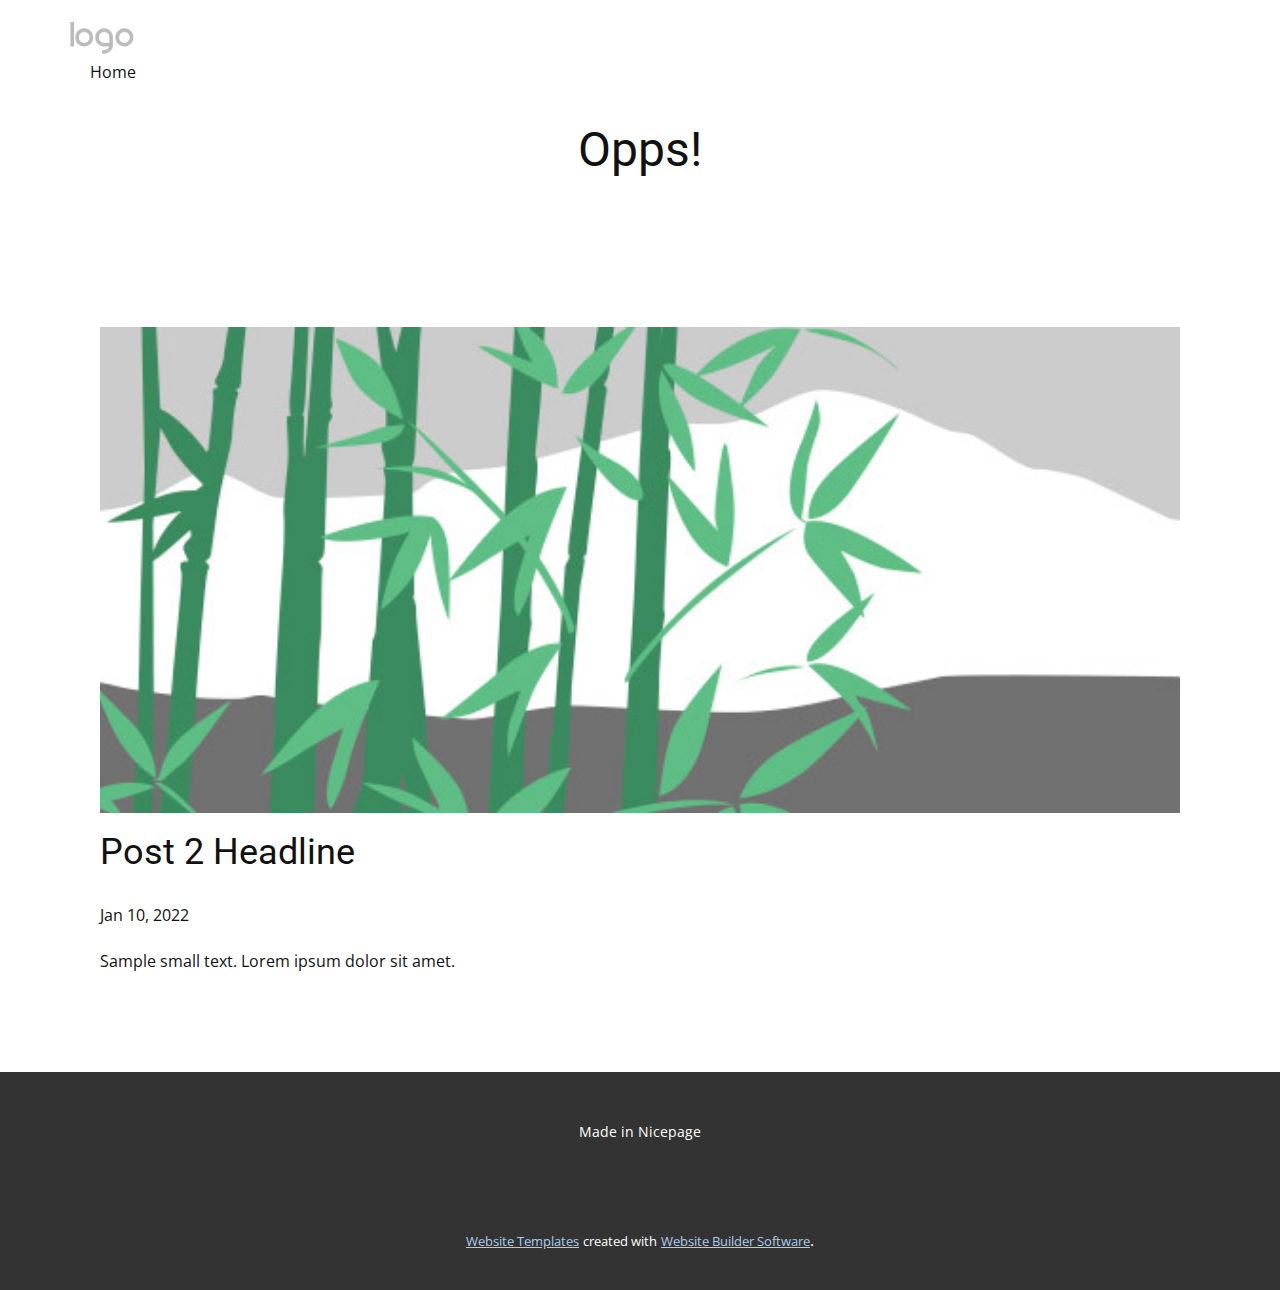
<file: blog/post-1.html>
<!doctype html>
<html style="font-size: 16px;"><head>
    <meta name="viewport" content="width=device-width, initial-scale=1.0">
    <meta charset="utf-8">
    <meta name="keywords" content="Post 1 Headline">
    <meta name="description" content="">
    <meta name="page_type" content="np-template-header-footer-from-plugin">
    <title>Post 2 Headline</title>
    <link rel="stylesheet" href="../nicepage.css" media="screen">
<link rel="stylesheet" href="../Post-Template.css" media="screen">
    <script class="u-script" type="text/javascript" src="../jquery.js" defer=""></script>
    <script class="u-script" type="text/javascript" src="../nicepage.js" defer=""></script>
    <meta name="generator" content="Nicepage 4.2.6, nicepage.com">
    <link id="u-theme-google-font" rel="stylesheet" href="https://fonts.googleapis.com/css?family=Roboto:100,100i,300,300i,400,400i,500,500i,700,700i,900,900i|Open+Sans:300,300i,400,400i,600,600i,700,700i,800,800i">
    
    
    <script type="application/ld+json">{
		"@context": "http://schema.org",
		"@type": "Organization",
		"name": "Maintenance",
		"logo": "images/default-logo.png"
}</script>
    <meta name="theme-color" content="#478ac9">
  </head>
  <body class="u-body"><header class="u-clearfix u-header u-header" id="sec-73d4"><div class="u-clearfix u-sheet u-valign-middle u-sheet-1">
        <a href="https://github.com/LeeHansHinLun" class="u-image u-logo u-image-1" title="GitHub">
          <img src="../images/default-logo.png" class="u-logo-image u-logo-image-1">
        </a>
        <nav class="u-menu u-menu-dropdown u-offcanvas u-menu-1">
          <div class="menu-collapse" style="font-size: 1rem; letter-spacing: 0px;">
            <a class="u-button-style u-custom-left-right-menu-spacing u-custom-padding-bottom u-custom-top-bottom-menu-spacing u-nav-link u-text-active-palette-1-base u-text-hover-palette-2-base" href="#">
              <svg viewBox="0 0 24 24"><use xmlns:xlink="http://www.w3.org/1999/xlink" xlink:href="#menu-hamburger"></use></svg>
              <svg version="1.1" xmlns="http://www.w3.org/2000/svg" xmlns:xlink="http://www.w3.org/1999/xlink"><defs><symbol id="menu-hamburger" viewBox="0 0 16 16" style="width: 16px; height: 16px;"><rect y="1" width="16" height="2"></rect><rect y="7" width="16" height="2"></rect><rect y="13" width="16" height="2"></rect>
</symbol>
</defs></svg>
            </a>
          </div>
          <div class="u-custom-menu u-nav-container">
            <ul class="u-nav u-unstyled u-nav-1"><li class="u-nav-item"><a class="u-button-style u-nav-link u-text-active-palette-1-base u-text-hover-palette-2-base" href="../Home.html" style="padding: 10px 20px;">Home</a>
</li></ul>
          </div>
          <div class="u-custom-menu u-nav-container-collapse">
            <div class="u-black u-container-style u-inner-container-layout u-opacity u-opacity-95 u-sidenav">
              <div class="u-inner-container-layout u-sidenav-overflow">
                <div class="u-menu-close"></div>
                <ul class="u-align-center u-nav u-popupmenu-items u-unstyled u-nav-2"><li class="u-nav-item"><a class="u-button-style u-nav-link" href="../Home.html" style="padding: 10px 20px;">Home</a>
</li></ul>
              </div>
            </div>
            <div class="u-black u-menu-overlay u-opacity u-opacity-70"></div>
          </div>
        </nav>
        <h1 class="u-text u-text-default u-text-1">Opps!</h1>
      </div></header>
    <section class="u-align-center u-clearfix u-section-1" id="sec-330e">
      <div class="u-clearfix u-sheet u-valign-middle-md u-valign-middle-sm u-valign-middle-xs u-sheet-1"><!--post_details--><!--post_details_options_json--><!--{"source":""}--><!--/post_details_options_json--><!--blog_post-->
        <div class="u-container-style u-expanded-width u-post-details u-post-details-1">
          <div class="u-container-layout u-valign-middle u-container-layout-1"><!--blog_post_image-->
            <img alt="" class="u-blog-control u-expanded-width u-image u-image-default u-image-1" src="[data-uri]"><!--/blog_post_image--><!--blog_post_header-->
            <h2 class="u-blog-control u-text u-text-1">Post 2 Headline</h2><!--/blog_post_header--><!--blog_post_metadata-->
            <div class="u-blog-control u-metadata u-metadata-1"><!--blog_post_metadata_date-->
              <span class="u-meta-date u-meta-icon">Jan 10, 2022</span><!--/blog_post_metadata_date--><!--blog_post_metadata_category-->
              <!--/blog_post_metadata_category--><!--blog_post_metadata_comments-->
              <!--/blog_post_metadata_comments-->
            </div><!--/blog_post_metadata--><!--blog_post_content-->
            <div class="u-align-justify u-blog-control u-post-content u-text u-text-2 fr-view">
  Sample small text. Lorem ipsum dolor sit amet.
  </div><!--/blog_post_content-->
          </div>
        </div><!--/blog_post--><!--/post_details-->
      </div>
    </section>
    
    
    <footer class="u-align-center u-clearfix u-footer u-grey-80 u-footer" id="sec-c5d1"><div class="u-clearfix u-sheet u-sheet-1">
        <p class="u-small-text u-text u-text-variant u-text-1">Made in Nicepage</p>
      </div></footer>
    <section class="u-backlink u-clearfix u-grey-80">
      <a class="u-link" href="https://nicepage.com/website-templates" target="_blank">
        <span>Website Templates</span>
      </a>
      <p class="u-text">
        <span>created with</span>
      </p>
      <a class="u-link" href="" target="_blank">
        <span>Website Builder Software</span>
      </a>. 
    </section>
  
</body></html>
</file>
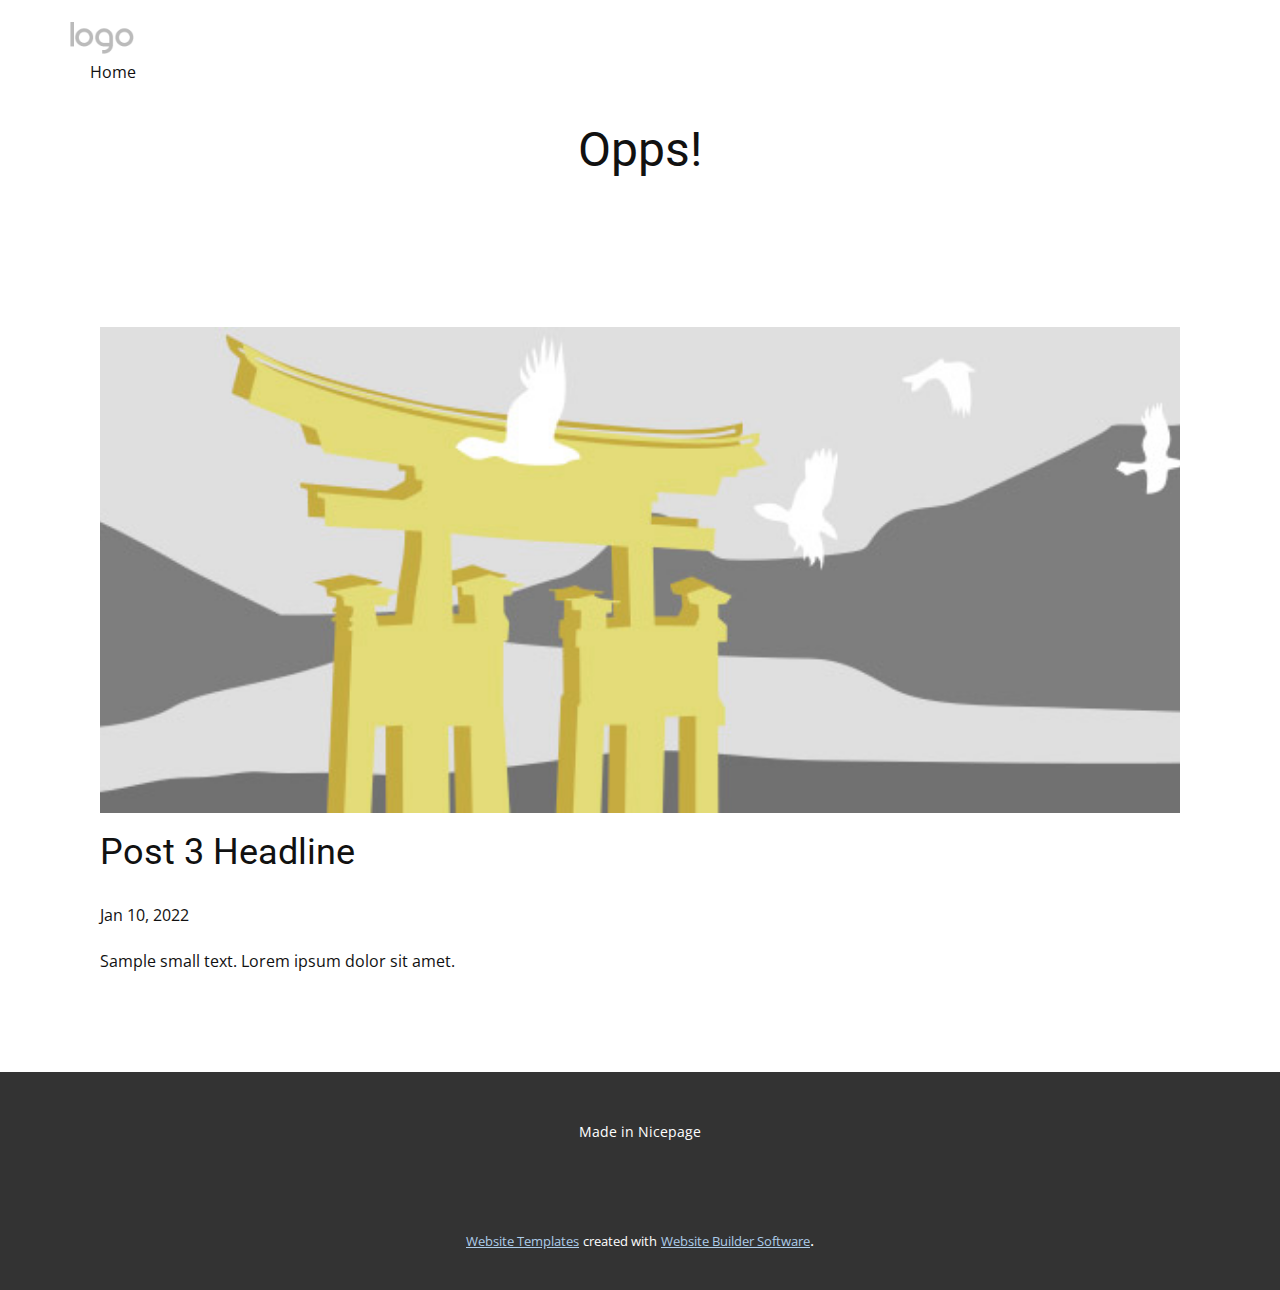
<file: blog/post-2.html>
<!doctype html>
<html style="font-size: 16px;"><head>
    <meta name="viewport" content="width=device-width, initial-scale=1.0">
    <meta charset="utf-8">
    <meta name="keywords" content="Post 1 Headline">
    <meta name="description" content="">
    <meta name="page_type" content="np-template-header-footer-from-plugin">
    <title>Post 3 Headline</title>
    <link rel="stylesheet" href="../nicepage.css" media="screen">
<link rel="stylesheet" href="../Post-Template.css" media="screen">
    <script class="u-script" type="text/javascript" src="../jquery.js" defer=""></script>
    <script class="u-script" type="text/javascript" src="../nicepage.js" defer=""></script>
    <meta name="generator" content="Nicepage 4.2.6, nicepage.com">
    <link id="u-theme-google-font" rel="stylesheet" href="https://fonts.googleapis.com/css?family=Roboto:100,100i,300,300i,400,400i,500,500i,700,700i,900,900i|Open+Sans:300,300i,400,400i,600,600i,700,700i,800,800i">
    
    
    <script type="application/ld+json">{
		"@context": "http://schema.org",
		"@type": "Organization",
		"name": "Maintenance",
		"logo": "images/default-logo.png"
}</script>
    <meta name="theme-color" content="#478ac9">
  </head>
  <body class="u-body"><header class="u-clearfix u-header u-header" id="sec-73d4"><div class="u-clearfix u-sheet u-valign-middle u-sheet-1">
        <a href="https://github.com/LeeHansHinLun" class="u-image u-logo u-image-1" title="GitHub">
          <img src="../images/default-logo.png" class="u-logo-image u-logo-image-1">
        </a>
        <nav class="u-menu u-menu-dropdown u-offcanvas u-menu-1">
          <div class="menu-collapse" style="font-size: 1rem; letter-spacing: 0px;">
            <a class="u-button-style u-custom-left-right-menu-spacing u-custom-padding-bottom u-custom-top-bottom-menu-spacing u-nav-link u-text-active-palette-1-base u-text-hover-palette-2-base" href="#">
              <svg viewBox="0 0 24 24"><use xmlns:xlink="http://www.w3.org/1999/xlink" xlink:href="#menu-hamburger"></use></svg>
              <svg version="1.1" xmlns="http://www.w3.org/2000/svg" xmlns:xlink="http://www.w3.org/1999/xlink"><defs><symbol id="menu-hamburger" viewBox="0 0 16 16" style="width: 16px; height: 16px;"><rect y="1" width="16" height="2"></rect><rect y="7" width="16" height="2"></rect><rect y="13" width="16" height="2"></rect>
</symbol>
</defs></svg>
            </a>
          </div>
          <div class="u-custom-menu u-nav-container">
            <ul class="u-nav u-unstyled u-nav-1"><li class="u-nav-item"><a class="u-button-style u-nav-link u-text-active-palette-1-base u-text-hover-palette-2-base" href="../Home.html" style="padding: 10px 20px;">Home</a>
</li></ul>
          </div>
          <div class="u-custom-menu u-nav-container-collapse">
            <div class="u-black u-container-style u-inner-container-layout u-opacity u-opacity-95 u-sidenav">
              <div class="u-inner-container-layout u-sidenav-overflow">
                <div class="u-menu-close"></div>
                <ul class="u-align-center u-nav u-popupmenu-items u-unstyled u-nav-2"><li class="u-nav-item"><a class="u-button-style u-nav-link" href="../Home.html" style="padding: 10px 20px;">Home</a>
</li></ul>
              </div>
            </div>
            <div class="u-black u-menu-overlay u-opacity u-opacity-70"></div>
          </div>
        </nav>
        <h1 class="u-text u-text-default u-text-1">Opps!</h1>
      </div></header>
    <section class="u-align-center u-clearfix u-section-1" id="sec-330e">
      <div class="u-clearfix u-sheet u-valign-middle-md u-valign-middle-sm u-valign-middle-xs u-sheet-1"><!--post_details--><!--post_details_options_json--><!--{"source":""}--><!--/post_details_options_json--><!--blog_post-->
        <div class="u-container-style u-expanded-width u-post-details u-post-details-1">
          <div class="u-container-layout u-valign-middle u-container-layout-1"><!--blog_post_image-->
            <img alt="" class="u-blog-control u-expanded-width u-image u-image-default u-image-1" src="[data-uri]"><!--/blog_post_image--><!--blog_post_header-->
            <h2 class="u-blog-control u-text u-text-1">Post 3 Headline</h2><!--/blog_post_header--><!--blog_post_metadata-->
            <div class="u-blog-control u-metadata u-metadata-1"><!--blog_post_metadata_date-->
              <span class="u-meta-date u-meta-icon">Jan 10, 2022</span><!--/blog_post_metadata_date--><!--blog_post_metadata_category-->
              <!--/blog_post_metadata_category--><!--blog_post_metadata_comments-->
              <!--/blog_post_metadata_comments-->
            </div><!--/blog_post_metadata--><!--blog_post_content-->
            <div class="u-align-justify u-blog-control u-post-content u-text u-text-2 fr-view">
  Sample small text. Lorem ipsum dolor sit amet.
  </div><!--/blog_post_content-->
          </div>
        </div><!--/blog_post--><!--/post_details-->
      </div>
    </section>
    
    
    <footer class="u-align-center u-clearfix u-footer u-grey-80 u-footer" id="sec-c5d1"><div class="u-clearfix u-sheet u-sheet-1">
        <p class="u-small-text u-text u-text-variant u-text-1">Made in Nicepage</p>
      </div></footer>
    <section class="u-backlink u-clearfix u-grey-80">
      <a class="u-link" href="https://nicepage.com/website-templates" target="_blank">
        <span>Website Templates</span>
      </a>
      <p class="u-text">
        <span>created with</span>
      </p>
      <a class="u-link" href="" target="_blank">
        <span>Website Builder Software</span>
      </a>. 
    </section>
  
</body></html>
</file>
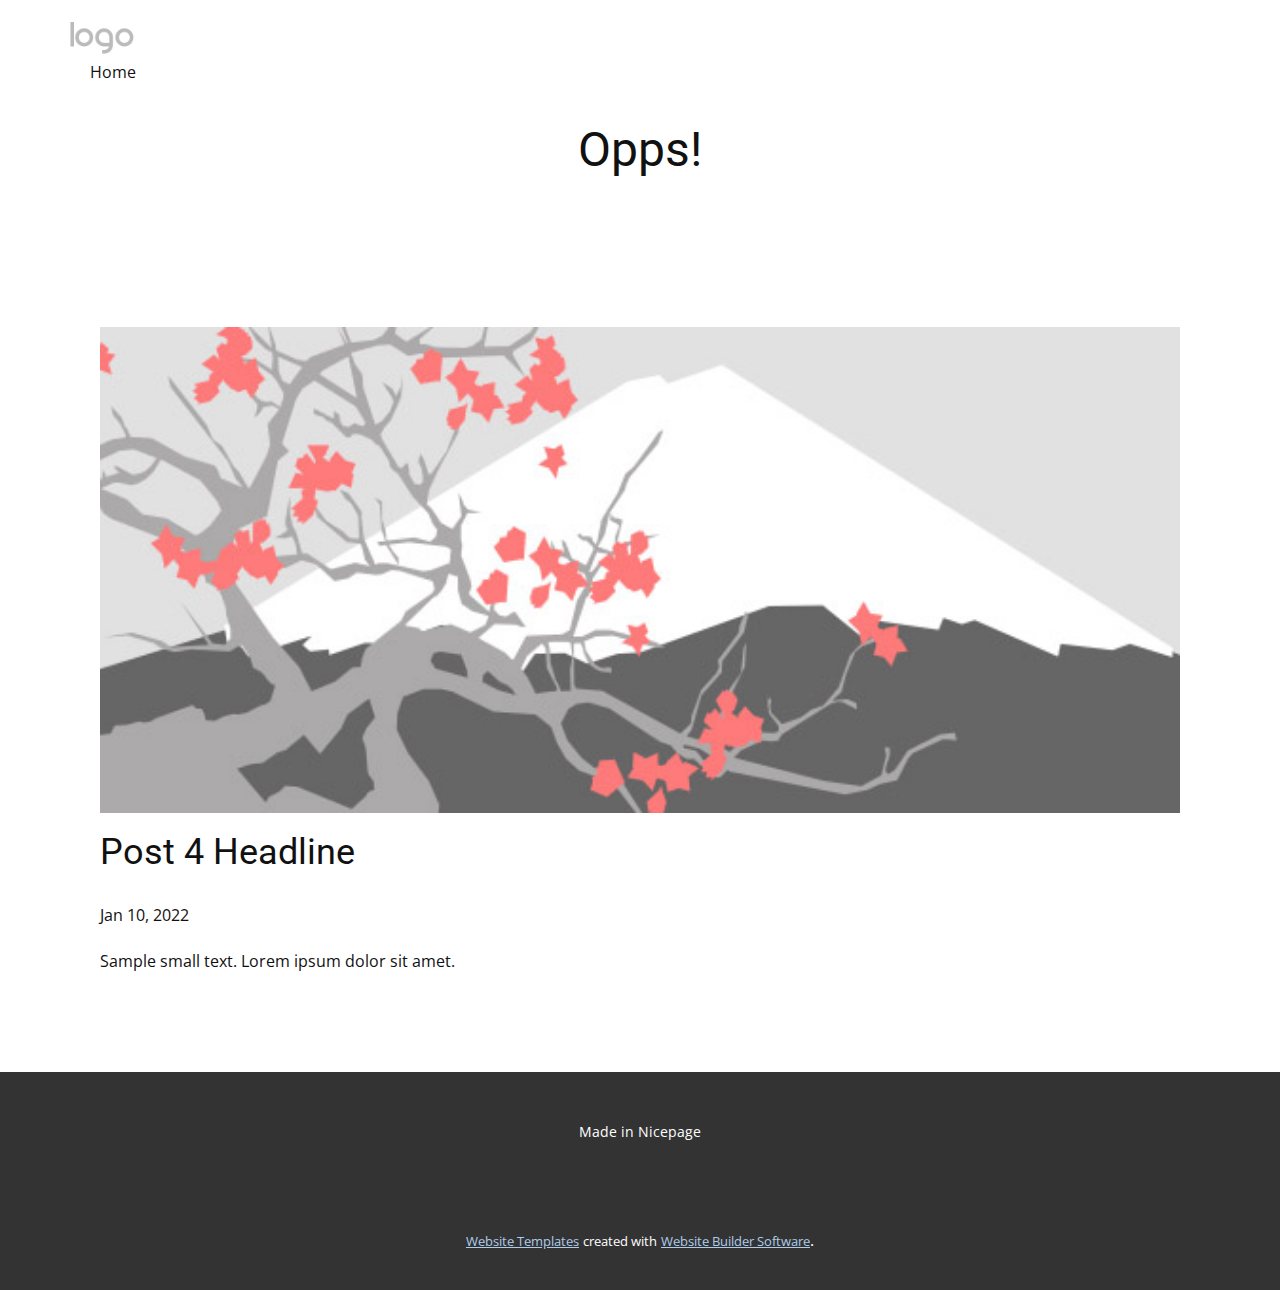
<file: blog/post-3.html>
<!doctype html>
<html style="font-size: 16px;"><head>
    <meta name="viewport" content="width=device-width, initial-scale=1.0">
    <meta charset="utf-8">
    <meta name="keywords" content="Post 1 Headline">
    <meta name="description" content="">
    <meta name="page_type" content="np-template-header-footer-from-plugin">
    <title>Post 4 Headline</title>
    <link rel="stylesheet" href="../nicepage.css" media="screen">
<link rel="stylesheet" href="../Post-Template.css" media="screen">
    <script class="u-script" type="text/javascript" src="../jquery.js" defer=""></script>
    <script class="u-script" type="text/javascript" src="../nicepage.js" defer=""></script>
    <meta name="generator" content="Nicepage 4.2.6, nicepage.com">
    <link id="u-theme-google-font" rel="stylesheet" href="https://fonts.googleapis.com/css?family=Roboto:100,100i,300,300i,400,400i,500,500i,700,700i,900,900i|Open+Sans:300,300i,400,400i,600,600i,700,700i,800,800i">
    
    
    <script type="application/ld+json">{
		"@context": "http://schema.org",
		"@type": "Organization",
		"name": "Maintenance",
		"logo": "images/default-logo.png"
}</script>
    <meta name="theme-color" content="#478ac9">
  </head>
  <body class="u-body"><header class="u-clearfix u-header u-header" id="sec-73d4"><div class="u-clearfix u-sheet u-valign-middle u-sheet-1">
        <a href="https://github.com/LeeHansHinLun" class="u-image u-logo u-image-1" title="GitHub">
          <img src="../images/default-logo.png" class="u-logo-image u-logo-image-1">
        </a>
        <nav class="u-menu u-menu-dropdown u-offcanvas u-menu-1">
          <div class="menu-collapse" style="font-size: 1rem; letter-spacing: 0px;">
            <a class="u-button-style u-custom-left-right-menu-spacing u-custom-padding-bottom u-custom-top-bottom-menu-spacing u-nav-link u-text-active-palette-1-base u-text-hover-palette-2-base" href="#">
              <svg viewBox="0 0 24 24"><use xmlns:xlink="http://www.w3.org/1999/xlink" xlink:href="#menu-hamburger"></use></svg>
              <svg version="1.1" xmlns="http://www.w3.org/2000/svg" xmlns:xlink="http://www.w3.org/1999/xlink"><defs><symbol id="menu-hamburger" viewBox="0 0 16 16" style="width: 16px; height: 16px;"><rect y="1" width="16" height="2"></rect><rect y="7" width="16" height="2"></rect><rect y="13" width="16" height="2"></rect>
</symbol>
</defs></svg>
            </a>
          </div>
          <div class="u-custom-menu u-nav-container">
            <ul class="u-nav u-unstyled u-nav-1"><li class="u-nav-item"><a class="u-button-style u-nav-link u-text-active-palette-1-base u-text-hover-palette-2-base" href="../Home.html" style="padding: 10px 20px;">Home</a>
</li></ul>
          </div>
          <div class="u-custom-menu u-nav-container-collapse">
            <div class="u-black u-container-style u-inner-container-layout u-opacity u-opacity-95 u-sidenav">
              <div class="u-inner-container-layout u-sidenav-overflow">
                <div class="u-menu-close"></div>
                <ul class="u-align-center u-nav u-popupmenu-items u-unstyled u-nav-2"><li class="u-nav-item"><a class="u-button-style u-nav-link" href="../Home.html" style="padding: 10px 20px;">Home</a>
</li></ul>
              </div>
            </div>
            <div class="u-black u-menu-overlay u-opacity u-opacity-70"></div>
          </div>
        </nav>
        <h1 class="u-text u-text-default u-text-1">Opps!</h1>
      </div></header>
    <section class="u-align-center u-clearfix u-section-1" id="sec-330e">
      <div class="u-clearfix u-sheet u-valign-middle-md u-valign-middle-sm u-valign-middle-xs u-sheet-1"><!--post_details--><!--post_details_options_json--><!--{"source":""}--><!--/post_details_options_json--><!--blog_post-->
        <div class="u-container-style u-expanded-width u-post-details u-post-details-1">
          <div class="u-container-layout u-valign-middle u-container-layout-1"><!--blog_post_image-->
            <img alt="" class="u-blog-control u-expanded-width u-image u-image-default u-image-1" src="[data-uri]"><!--/blog_post_image--><!--blog_post_header-->
            <h2 class="u-blog-control u-text u-text-1">Post 4 Headline</h2><!--/blog_post_header--><!--blog_post_metadata-->
            <div class="u-blog-control u-metadata u-metadata-1"><!--blog_post_metadata_date-->
              <span class="u-meta-date u-meta-icon">Jan 10, 2022</span><!--/blog_post_metadata_date--><!--blog_post_metadata_category-->
              <!--/blog_post_metadata_category--><!--blog_post_metadata_comments-->
              <!--/blog_post_metadata_comments-->
            </div><!--/blog_post_metadata--><!--blog_post_content-->
            <div class="u-align-justify u-blog-control u-post-content u-text u-text-2 fr-view">
  Sample small text. Lorem ipsum dolor sit amet.
  </div><!--/blog_post_content-->
          </div>
        </div><!--/blog_post--><!--/post_details-->
      </div>
    </section>
    
    
    <footer class="u-align-center u-clearfix u-footer u-grey-80 u-footer" id="sec-c5d1"><div class="u-clearfix u-sheet u-sheet-1">
        <p class="u-small-text u-text u-text-variant u-text-1">Made in Nicepage</p>
      </div></footer>
    <section class="u-backlink u-clearfix u-grey-80">
      <a class="u-link" href="https://nicepage.com/website-templates" target="_blank">
        <span>Website Templates</span>
      </a>
      <p class="u-text">
        <span>created with</span>
      </p>
      <a class="u-link" href="" target="_blank">
        <span>Website Builder Software</span>
      </a>. 
    </section>
  
</body></html>
</file>
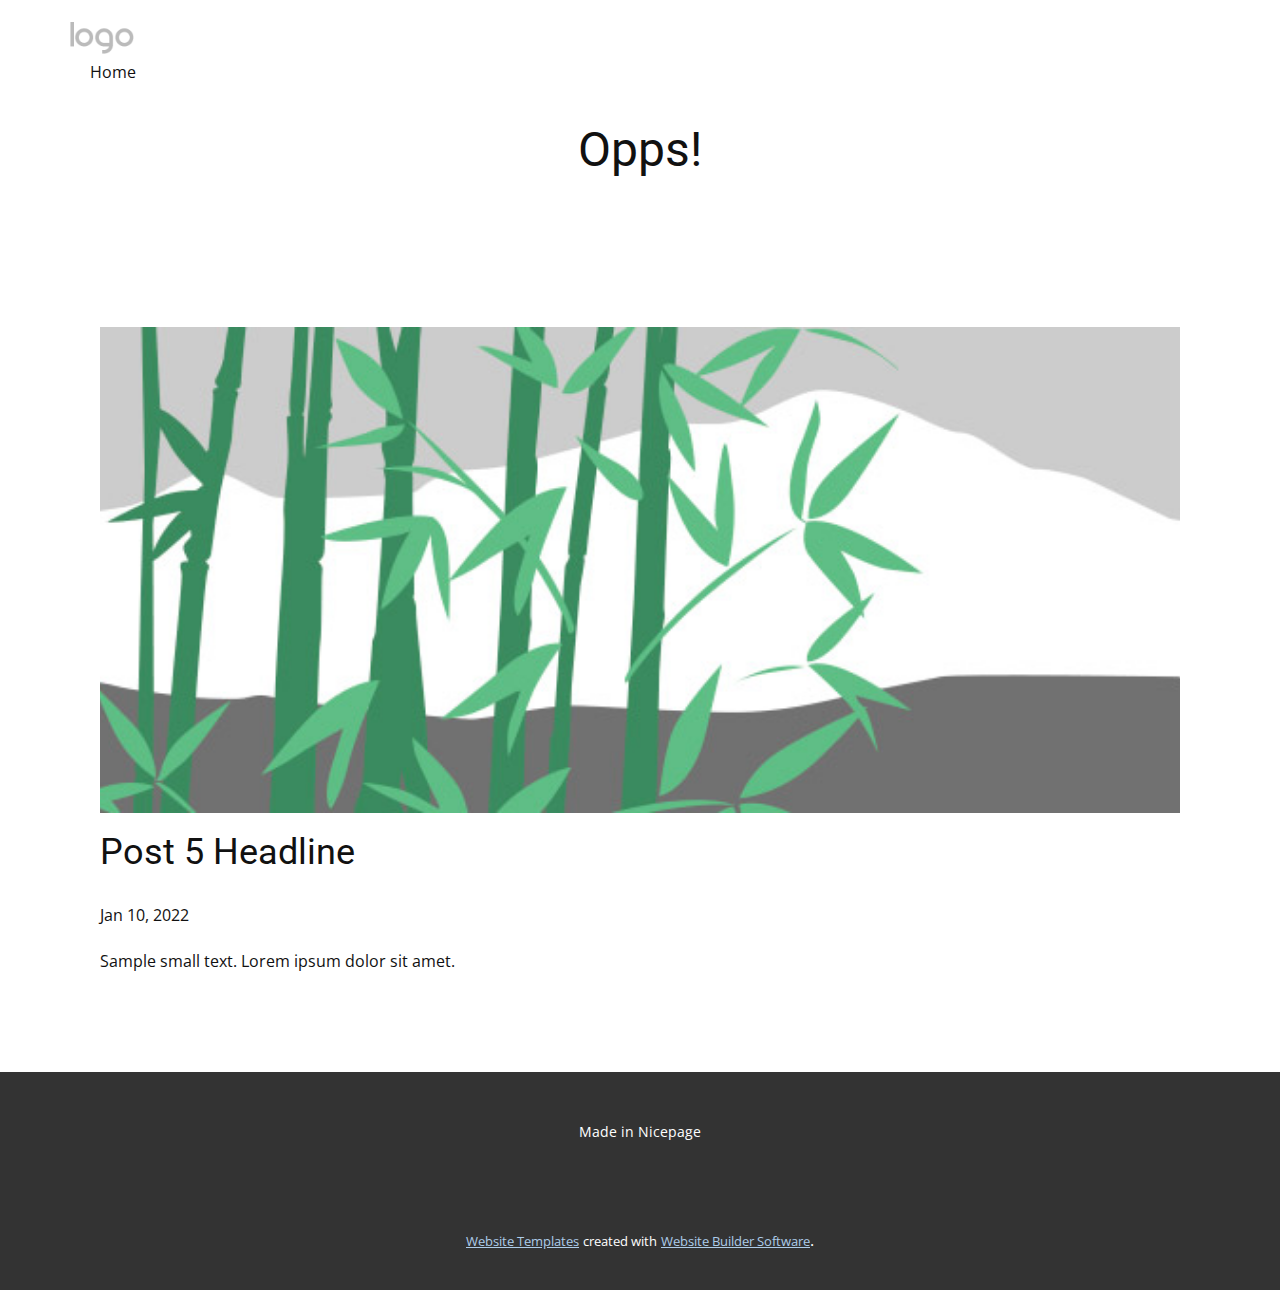
<file: blog/post-4.html>
<!doctype html>
<html style="font-size: 16px;"><head>
    <meta name="viewport" content="width=device-width, initial-scale=1.0">
    <meta charset="utf-8">
    <meta name="keywords" content="Post 1 Headline">
    <meta name="description" content="">
    <meta name="page_type" content="np-template-header-footer-from-plugin">
    <title>Post 5 Headline</title>
    <link rel="stylesheet" href="../nicepage.css" media="screen">
<link rel="stylesheet" href="../Post-Template.css" media="screen">
    <script class="u-script" type="text/javascript" src="../jquery.js" defer=""></script>
    <script class="u-script" type="text/javascript" src="../nicepage.js" defer=""></script>
    <meta name="generator" content="Nicepage 4.2.6, nicepage.com">
    <link id="u-theme-google-font" rel="stylesheet" href="https://fonts.googleapis.com/css?family=Roboto:100,100i,300,300i,400,400i,500,500i,700,700i,900,900i|Open+Sans:300,300i,400,400i,600,600i,700,700i,800,800i">
    
    
    <script type="application/ld+json">{
		"@context": "http://schema.org",
		"@type": "Organization",
		"name": "Maintenance",
		"logo": "images/default-logo.png"
}</script>
    <meta name="theme-color" content="#478ac9">
  </head>
  <body class="u-body"><header class="u-clearfix u-header u-header" id="sec-73d4"><div class="u-clearfix u-sheet u-valign-middle u-sheet-1">
        <a href="https://github.com/LeeHansHinLun" class="u-image u-logo u-image-1" title="GitHub">
          <img src="../images/default-logo.png" class="u-logo-image u-logo-image-1">
        </a>
        <nav class="u-menu u-menu-dropdown u-offcanvas u-menu-1">
          <div class="menu-collapse" style="font-size: 1rem; letter-spacing: 0px;">
            <a class="u-button-style u-custom-left-right-menu-spacing u-custom-padding-bottom u-custom-top-bottom-menu-spacing u-nav-link u-text-active-palette-1-base u-text-hover-palette-2-base" href="#">
              <svg viewBox="0 0 24 24"><use xmlns:xlink="http://www.w3.org/1999/xlink" xlink:href="#menu-hamburger"></use></svg>
              <svg version="1.1" xmlns="http://www.w3.org/2000/svg" xmlns:xlink="http://www.w3.org/1999/xlink"><defs><symbol id="menu-hamburger" viewBox="0 0 16 16" style="width: 16px; height: 16px;"><rect y="1" width="16" height="2"></rect><rect y="7" width="16" height="2"></rect><rect y="13" width="16" height="2"></rect>
</symbol>
</defs></svg>
            </a>
          </div>
          <div class="u-custom-menu u-nav-container">
            <ul class="u-nav u-unstyled u-nav-1"><li class="u-nav-item"><a class="u-button-style u-nav-link u-text-active-palette-1-base u-text-hover-palette-2-base" href="../Home.html" style="padding: 10px 20px;">Home</a>
</li></ul>
          </div>
          <div class="u-custom-menu u-nav-container-collapse">
            <div class="u-black u-container-style u-inner-container-layout u-opacity u-opacity-95 u-sidenav">
              <div class="u-inner-container-layout u-sidenav-overflow">
                <div class="u-menu-close"></div>
                <ul class="u-align-center u-nav u-popupmenu-items u-unstyled u-nav-2"><li class="u-nav-item"><a class="u-button-style u-nav-link" href="../Home.html" style="padding: 10px 20px;">Home</a>
</li></ul>
              </div>
            </div>
            <div class="u-black u-menu-overlay u-opacity u-opacity-70"></div>
          </div>
        </nav>
        <h1 class="u-text u-text-default u-text-1">Opps!</h1>
      </div></header>
    <section class="u-align-center u-clearfix u-section-1" id="sec-330e">
      <div class="u-clearfix u-sheet u-valign-middle-md u-valign-middle-sm u-valign-middle-xs u-sheet-1"><!--post_details--><!--post_details_options_json--><!--{"source":""}--><!--/post_details_options_json--><!--blog_post-->
        <div class="u-container-style u-expanded-width u-post-details u-post-details-1">
          <div class="u-container-layout u-valign-middle u-container-layout-1"><!--blog_post_image-->
            <img alt="" class="u-blog-control u-expanded-width u-image u-image-default u-image-1" src="[data-uri]"><!--/blog_post_image--><!--blog_post_header-->
            <h2 class="u-blog-control u-text u-text-1">Post 5 Headline</h2><!--/blog_post_header--><!--blog_post_metadata-->
            <div class="u-blog-control u-metadata u-metadata-1"><!--blog_post_metadata_date-->
              <span class="u-meta-date u-meta-icon">Jan 10, 2022</span><!--/blog_post_metadata_date--><!--blog_post_metadata_category-->
              <!--/blog_post_metadata_category--><!--blog_post_metadata_comments-->
              <!--/blog_post_metadata_comments-->
            </div><!--/blog_post_metadata--><!--blog_post_content-->
            <div class="u-align-justify u-blog-control u-post-content u-text u-text-2 fr-view">
  Sample small text. Lorem ipsum dolor sit amet.
  </div><!--/blog_post_content-->
          </div>
        </div><!--/blog_post--><!--/post_details-->
      </div>
    </section>
    
    
    <footer class="u-align-center u-clearfix u-footer u-grey-80 u-footer" id="sec-c5d1"><div class="u-clearfix u-sheet u-sheet-1">
        <p class="u-small-text u-text u-text-variant u-text-1">Made in Nicepage</p>
      </div></footer>
    <section class="u-backlink u-clearfix u-grey-80">
      <a class="u-link" href="https://nicepage.com/website-templates" target="_blank">
        <span>Website Templates</span>
      </a>
      <p class="u-text">
        <span>created with</span>
      </p>
      <a class="u-link" href="" target="_blank">
        <span>Website Builder Software</span>
      </a>. 
    </section>
  
</body></html>
</file>
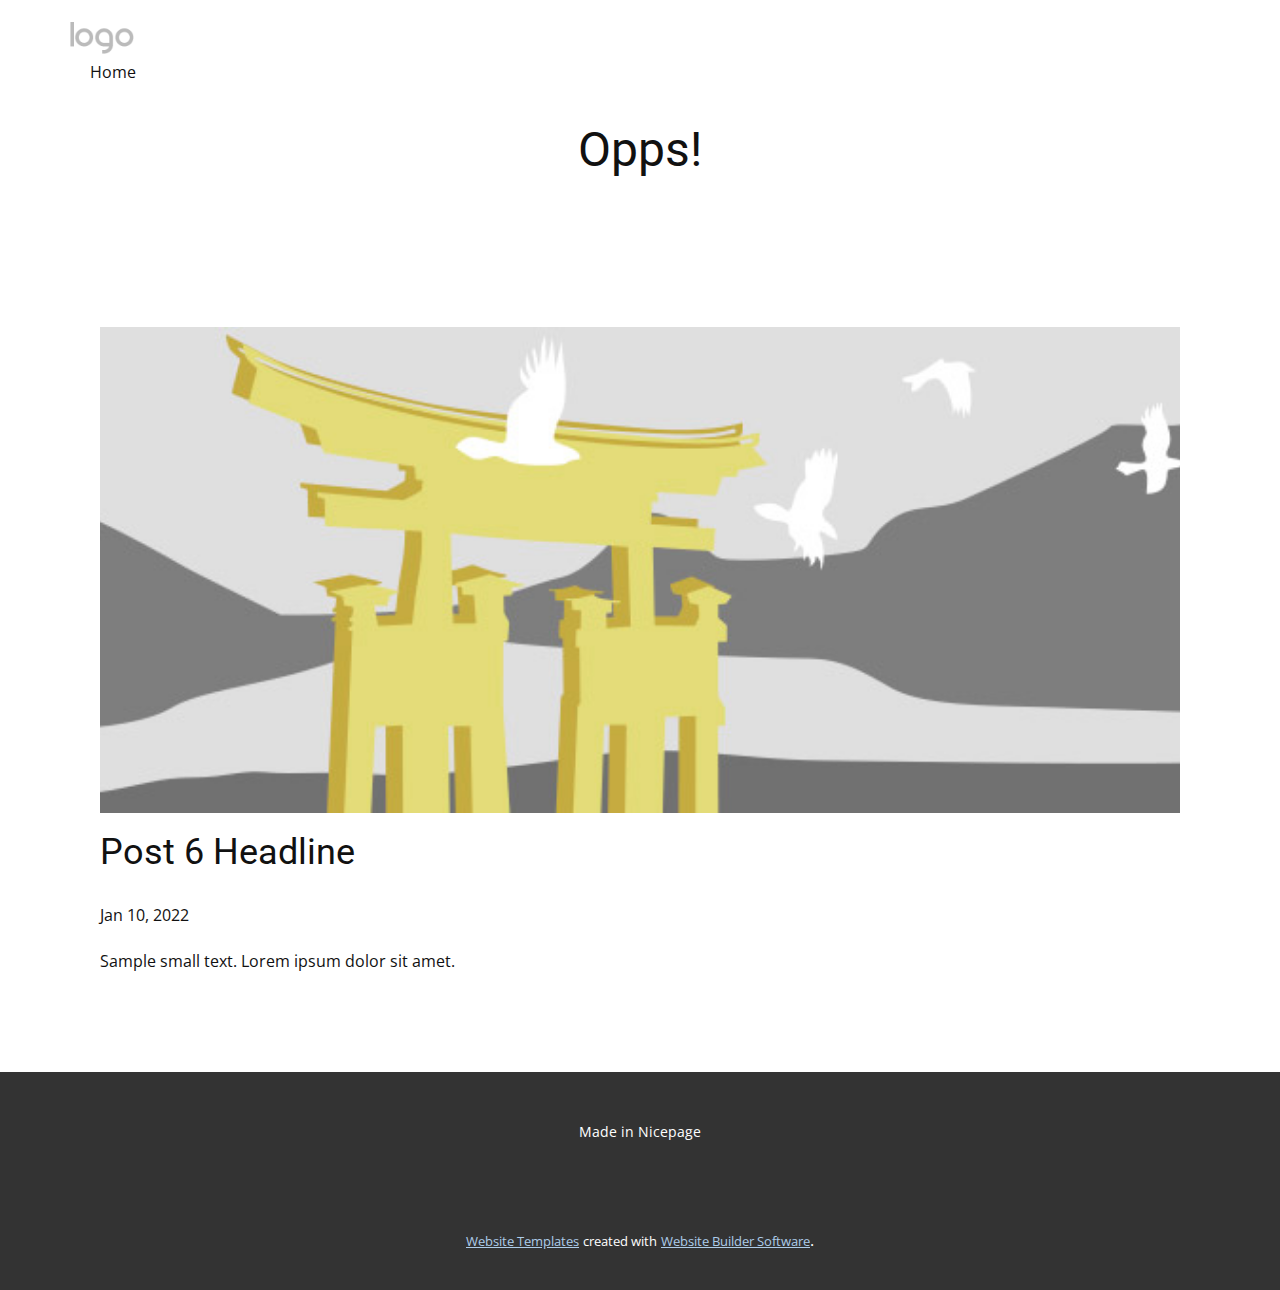
<file: blog/post-5.html>
<!doctype html>
<html style="font-size: 16px;"><head>
    <meta name="viewport" content="width=device-width, initial-scale=1.0">
    <meta charset="utf-8">
    <meta name="keywords" content="Post 1 Headline">
    <meta name="description" content="">
    <meta name="page_type" content="np-template-header-footer-from-plugin">
    <title>Post 6 Headline</title>
    <link rel="stylesheet" href="../nicepage.css" media="screen">
<link rel="stylesheet" href="../Post-Template.css" media="screen">
    <script class="u-script" type="text/javascript" src="../jquery.js" defer=""></script>
    <script class="u-script" type="text/javascript" src="../nicepage.js" defer=""></script>
    <meta name="generator" content="Nicepage 4.2.6, nicepage.com">
    <link id="u-theme-google-font" rel="stylesheet" href="https://fonts.googleapis.com/css?family=Roboto:100,100i,300,300i,400,400i,500,500i,700,700i,900,900i|Open+Sans:300,300i,400,400i,600,600i,700,700i,800,800i">
    
    
    <script type="application/ld+json">{
		"@context": "http://schema.org",
		"@type": "Organization",
		"name": "Maintenance",
		"logo": "images/default-logo.png"
}</script>
    <meta name="theme-color" content="#478ac9">
  </head>
  <body class="u-body"><header class="u-clearfix u-header u-header" id="sec-73d4"><div class="u-clearfix u-sheet u-valign-middle u-sheet-1">
        <a href="https://github.com/LeeHansHinLun" class="u-image u-logo u-image-1" title="GitHub">
          <img src="../images/default-logo.png" class="u-logo-image u-logo-image-1">
        </a>
        <nav class="u-menu u-menu-dropdown u-offcanvas u-menu-1">
          <div class="menu-collapse" style="font-size: 1rem; letter-spacing: 0px;">
            <a class="u-button-style u-custom-left-right-menu-spacing u-custom-padding-bottom u-custom-top-bottom-menu-spacing u-nav-link u-text-active-palette-1-base u-text-hover-palette-2-base" href="#">
              <svg viewBox="0 0 24 24"><use xmlns:xlink="http://www.w3.org/1999/xlink" xlink:href="#menu-hamburger"></use></svg>
              <svg version="1.1" xmlns="http://www.w3.org/2000/svg" xmlns:xlink="http://www.w3.org/1999/xlink"><defs><symbol id="menu-hamburger" viewBox="0 0 16 16" style="width: 16px; height: 16px;"><rect y="1" width="16" height="2"></rect><rect y="7" width="16" height="2"></rect><rect y="13" width="16" height="2"></rect>
</symbol>
</defs></svg>
            </a>
          </div>
          <div class="u-custom-menu u-nav-container">
            <ul class="u-nav u-unstyled u-nav-1"><li class="u-nav-item"><a class="u-button-style u-nav-link u-text-active-palette-1-base u-text-hover-palette-2-base" href="../Home.html" style="padding: 10px 20px;">Home</a>
</li></ul>
          </div>
          <div class="u-custom-menu u-nav-container-collapse">
            <div class="u-black u-container-style u-inner-container-layout u-opacity u-opacity-95 u-sidenav">
              <div class="u-inner-container-layout u-sidenav-overflow">
                <div class="u-menu-close"></div>
                <ul class="u-align-center u-nav u-popupmenu-items u-unstyled u-nav-2"><li class="u-nav-item"><a class="u-button-style u-nav-link" href="../Home.html" style="padding: 10px 20px;">Home</a>
</li></ul>
              </div>
            </div>
            <div class="u-black u-menu-overlay u-opacity u-opacity-70"></div>
          </div>
        </nav>
        <h1 class="u-text u-text-default u-text-1">Opps!</h1>
      </div></header>
    <section class="u-align-center u-clearfix u-section-1" id="sec-330e">
      <div class="u-clearfix u-sheet u-valign-middle-md u-valign-middle-sm u-valign-middle-xs u-sheet-1"><!--post_details--><!--post_details_options_json--><!--{"source":""}--><!--/post_details_options_json--><!--blog_post-->
        <div class="u-container-style u-expanded-width u-post-details u-post-details-1">
          <div class="u-container-layout u-valign-middle u-container-layout-1"><!--blog_post_image-->
            <img alt="" class="u-blog-control u-expanded-width u-image u-image-default u-image-1" src="[data-uri]"><!--/blog_post_image--><!--blog_post_header-->
            <h2 class="u-blog-control u-text u-text-1">Post 6 Headline</h2><!--/blog_post_header--><!--blog_post_metadata-->
            <div class="u-blog-control u-metadata u-metadata-1"><!--blog_post_metadata_date-->
              <span class="u-meta-date u-meta-icon">Jan 10, 2022</span><!--/blog_post_metadata_date--><!--blog_post_metadata_category-->
              <!--/blog_post_metadata_category--><!--blog_post_metadata_comments-->
              <!--/blog_post_metadata_comments-->
            </div><!--/blog_post_metadata--><!--blog_post_content-->
            <div class="u-align-justify u-blog-control u-post-content u-text u-text-2 fr-view">
  Sample small text. Lorem ipsum dolor sit amet.
  </div><!--/blog_post_content-->
          </div>
        </div><!--/blog_post--><!--/post_details-->
      </div>
    </section>
    
    
    <footer class="u-align-center u-clearfix u-footer u-grey-80 u-footer" id="sec-c5d1"><div class="u-clearfix u-sheet u-sheet-1">
        <p class="u-small-text u-text u-text-variant u-text-1">Made in Nicepage</p>
      </div></footer>
    <section class="u-backlink u-clearfix u-grey-80">
      <a class="u-link" href="https://nicepage.com/website-templates" target="_blank">
        <span>Website Templates</span>
      </a>
      <p class="u-text">
        <span>created with</span>
      </p>
      <a class="u-link" href="" target="_blank">
        <span>Website Builder Software</span>
      </a>. 
    </section>
  
</body></html>
</file>
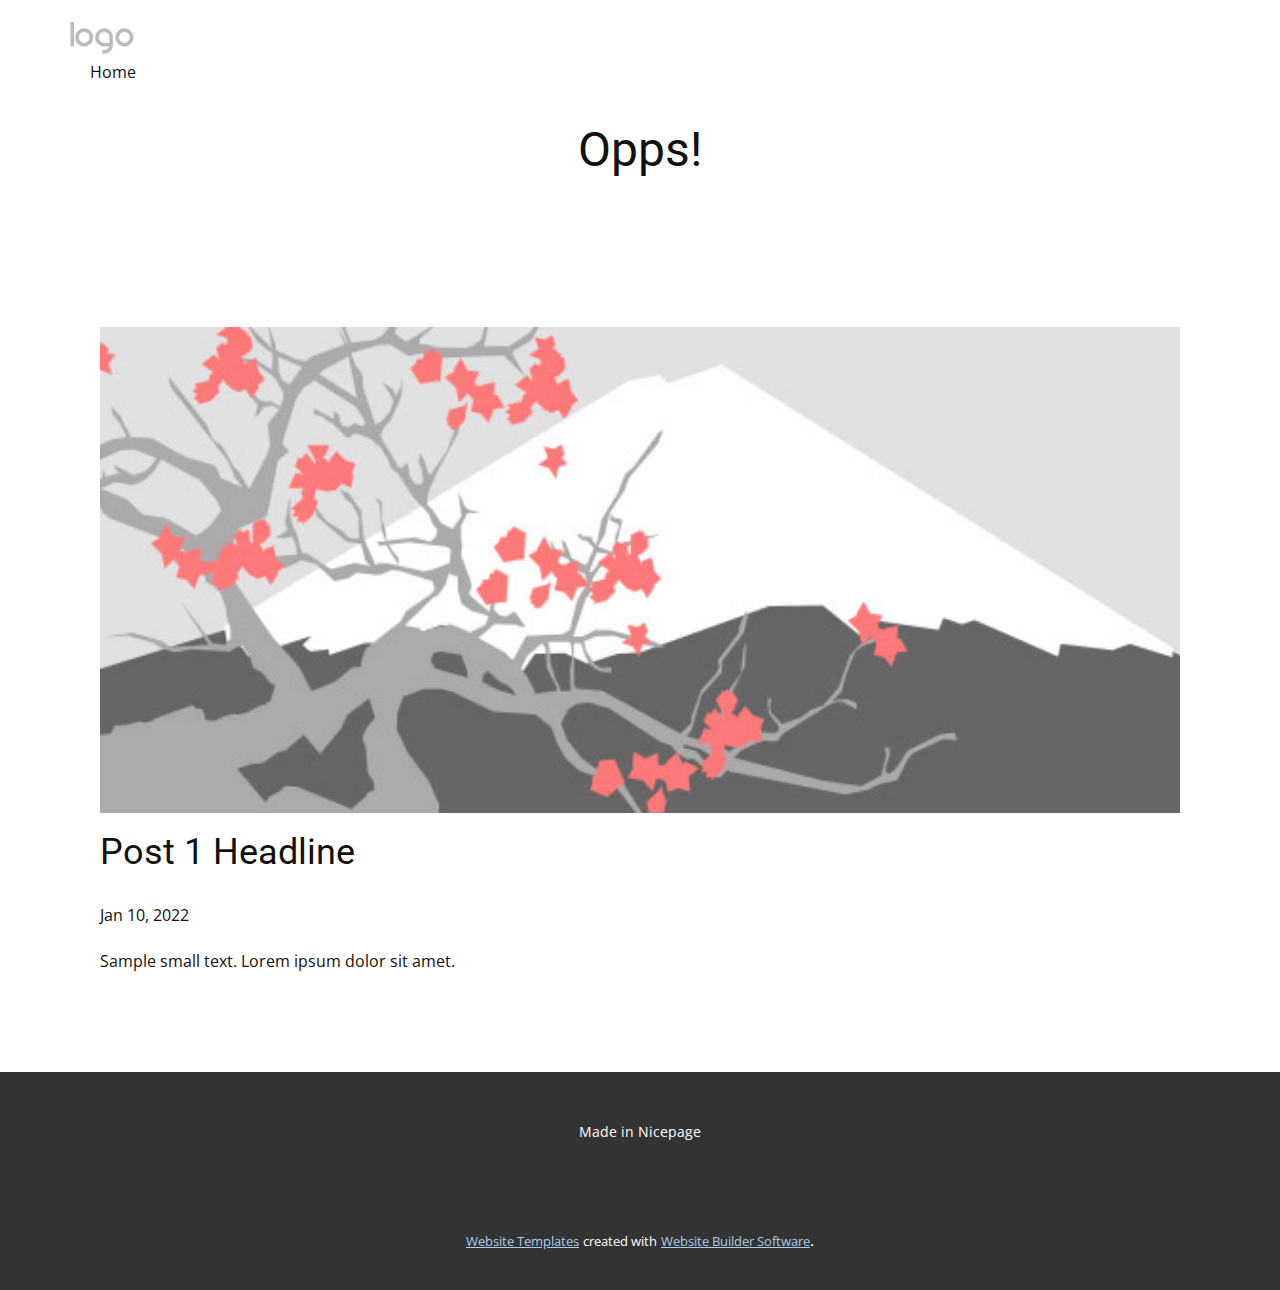
<file: blog/post.html>
<!doctype html>
<html style="font-size: 16px;"><head>
    <meta name="viewport" content="width=device-width, initial-scale=1.0">
    <meta charset="utf-8">
    <meta name="keywords" content="Post 1 Headline">
    <meta name="description" content="">
    <meta name="page_type" content="np-template-header-footer-from-plugin">
    <title>Post 1 Headline</title>
    <link rel="stylesheet" href="../nicepage.css" media="screen">
<link rel="stylesheet" href="../Post-Template.css" media="screen">
    <script class="u-script" type="text/javascript" src="../jquery.js" defer=""></script>
    <script class="u-script" type="text/javascript" src="../nicepage.js" defer=""></script>
    <meta name="generator" content="Nicepage 4.2.6, nicepage.com">
    <link id="u-theme-google-font" rel="stylesheet" href="https://fonts.googleapis.com/css?family=Roboto:100,100i,300,300i,400,400i,500,500i,700,700i,900,900i|Open+Sans:300,300i,400,400i,600,600i,700,700i,800,800i">
    
    
    <script type="application/ld+json">{
		"@context": "http://schema.org",
		"@type": "Organization",
		"name": "Maintenance",
		"logo": "images/default-logo.png"
}</script>
    <meta name="theme-color" content="#478ac9">
  </head>
  <body class="u-body"><header class="u-clearfix u-header u-header" id="sec-73d4"><div class="u-clearfix u-sheet u-valign-middle u-sheet-1">
        <a href="https://github.com/LeeHansHinLun" class="u-image u-logo u-image-1" title="GitHub">
          <img src="../images/default-logo.png" class="u-logo-image u-logo-image-1">
        </a>
        <nav class="u-menu u-menu-dropdown u-offcanvas u-menu-1">
          <div class="menu-collapse" style="font-size: 1rem; letter-spacing: 0px;">
            <a class="u-button-style u-custom-left-right-menu-spacing u-custom-padding-bottom u-custom-top-bottom-menu-spacing u-nav-link u-text-active-palette-1-base u-text-hover-palette-2-base" href="#">
              <svg viewBox="0 0 24 24"><use xmlns:xlink="http://www.w3.org/1999/xlink" xlink:href="#menu-hamburger"></use></svg>
              <svg version="1.1" xmlns="http://www.w3.org/2000/svg" xmlns:xlink="http://www.w3.org/1999/xlink"><defs><symbol id="menu-hamburger" viewBox="0 0 16 16" style="width: 16px; height: 16px;"><rect y="1" width="16" height="2"></rect><rect y="7" width="16" height="2"></rect><rect y="13" width="16" height="2"></rect>
</symbol>
</defs></svg>
            </a>
          </div>
          <div class="u-custom-menu u-nav-container">
            <ul class="u-nav u-unstyled u-nav-1"><li class="u-nav-item"><a class="u-button-style u-nav-link u-text-active-palette-1-base u-text-hover-palette-2-base" href="../Home.html" style="padding: 10px 20px;">Home</a>
</li></ul>
          </div>
          <div class="u-custom-menu u-nav-container-collapse">
            <div class="u-black u-container-style u-inner-container-layout u-opacity u-opacity-95 u-sidenav">
              <div class="u-inner-container-layout u-sidenav-overflow">
                <div class="u-menu-close"></div>
                <ul class="u-align-center u-nav u-popupmenu-items u-unstyled u-nav-2"><li class="u-nav-item"><a class="u-button-style u-nav-link" href="../Home.html" style="padding: 10px 20px;">Home</a>
</li></ul>
              </div>
            </div>
            <div class="u-black u-menu-overlay u-opacity u-opacity-70"></div>
          </div>
        </nav>
        <h1 class="u-text u-text-default u-text-1">Opps!</h1>
      </div></header>
    <section class="u-align-center u-clearfix u-section-1" id="sec-330e">
      <div class="u-clearfix u-sheet u-valign-middle-md u-valign-middle-sm u-valign-middle-xs u-sheet-1"><!--post_details--><!--post_details_options_json--><!--{"source":""}--><!--/post_details_options_json--><!--blog_post-->
        <div class="u-container-style u-expanded-width u-post-details u-post-details-1">
          <div class="u-container-layout u-valign-middle u-container-layout-1"><!--blog_post_image-->
            <img alt="" class="u-blog-control u-expanded-width u-image u-image-default u-image-1" src="[data-uri]"><!--/blog_post_image--><!--blog_post_header-->
            <h2 class="u-blog-control u-text u-text-1">Post 1 Headline</h2><!--/blog_post_header--><!--blog_post_metadata-->
            <div class="u-blog-control u-metadata u-metadata-1"><!--blog_post_metadata_date-->
              <span class="u-meta-date u-meta-icon">Jan 10, 2022</span><!--/blog_post_metadata_date--><!--blog_post_metadata_category-->
              <!--/blog_post_metadata_category--><!--blog_post_metadata_comments-->
              <!--/blog_post_metadata_comments-->
            </div><!--/blog_post_metadata--><!--blog_post_content-->
            <div class="u-align-justify u-blog-control u-post-content u-text u-text-2 fr-view">
  Sample small text. Lorem ipsum dolor sit amet.
  </div><!--/blog_post_content-->
          </div>
        </div><!--/blog_post--><!--/post_details-->
      </div>
    </section>
    
    
    <footer class="u-align-center u-clearfix u-footer u-grey-80 u-footer" id="sec-c5d1"><div class="u-clearfix u-sheet u-sheet-1">
        <p class="u-small-text u-text u-text-variant u-text-1">Made in Nicepage</p>
      </div></footer>
    <section class="u-backlink u-clearfix u-grey-80">
      <a class="u-link" href="https://nicepage.com/website-templates" target="_blank">
        <span>Website Templates</span>
      </a>
      <p class="u-text">
        <span>created with</span>
      </p>
      <a class="u-link" href="" target="_blank">
        <span>Website Builder Software</span>
      </a>. 
    </section>
  
</body></html>
</file>
